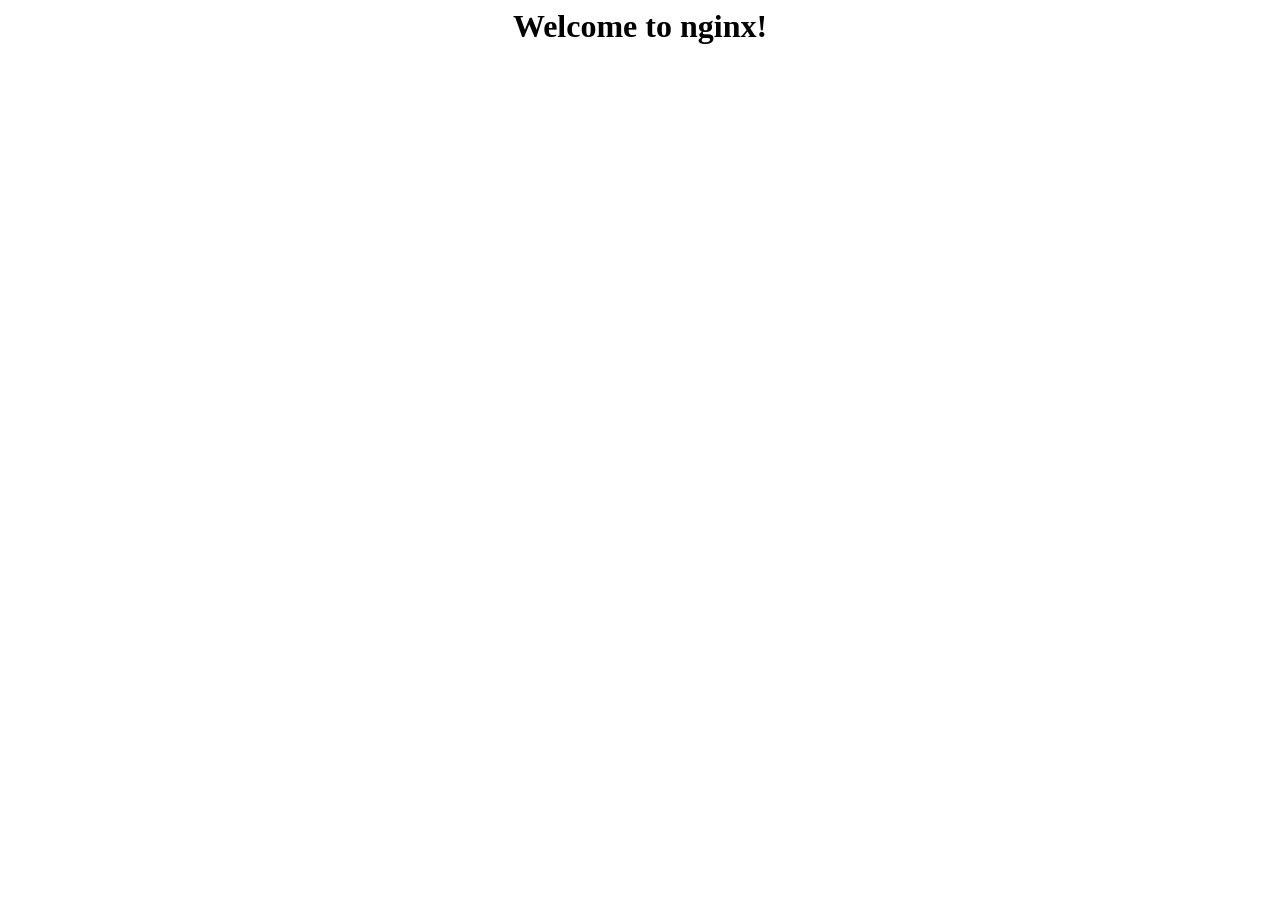
<file: mo-web/src/main/webapp/themes/ace_1.4/components/datatables.net-buttons-swf/index.html>
<html>

<!-- Mirrored from responsiweb.com/themes/preview/ace/1.4/components/datatables.net-buttons-swf/index.swf by HTTrack Website Copier/3.x [XR&CO'2014], Thu, 23 Jun 2016 12:30:20 GMT -->
<head>
<title>Welcome to nginx!</title>
</head>
<body bgcolor="white" text="black">
<center><h1>Welcome to nginx!</h1></center>
</body>

<!-- Mirrored from responsiweb.com/themes/preview/ace/1.4/components/datatables.net-buttons-swf/index.swf by HTTrack Website Copier/3.x [XR&CO'2014], Thu, 23 Jun 2016 12:30:20 GMT -->
</html>
</file>
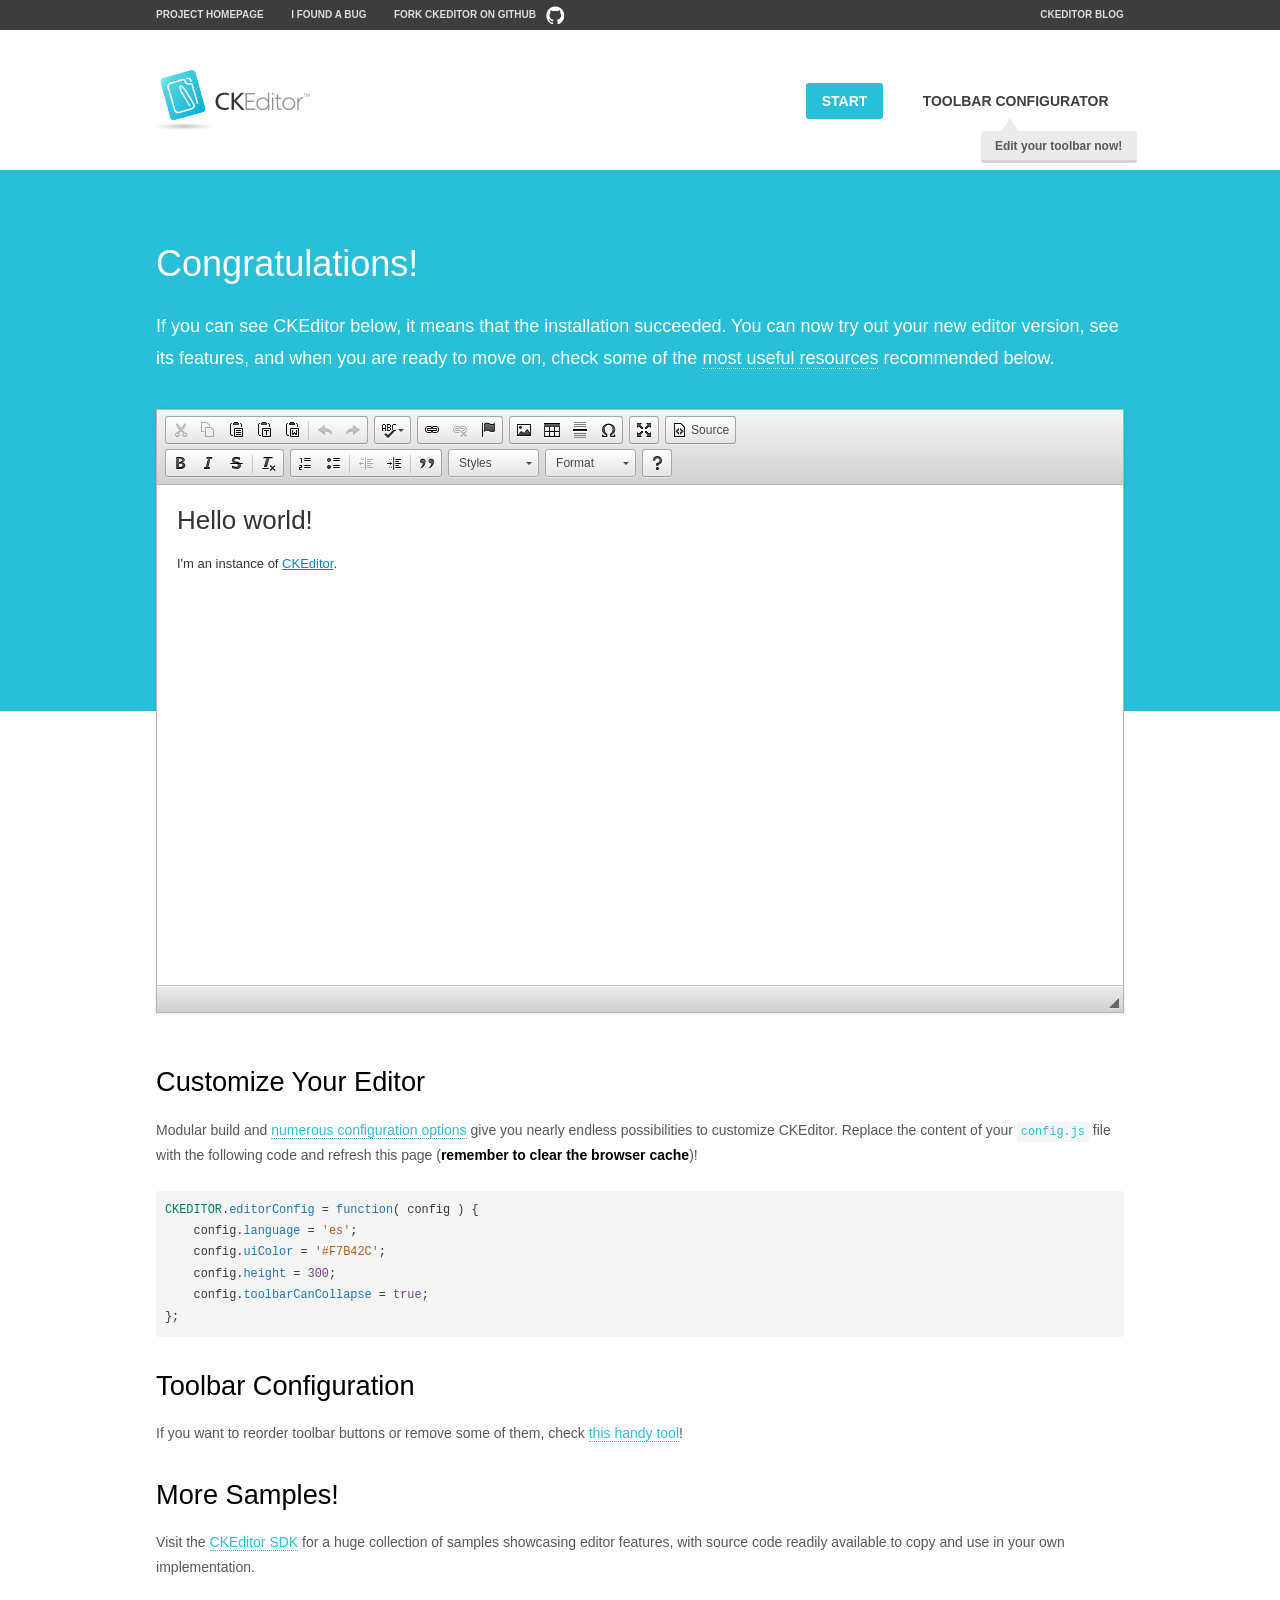
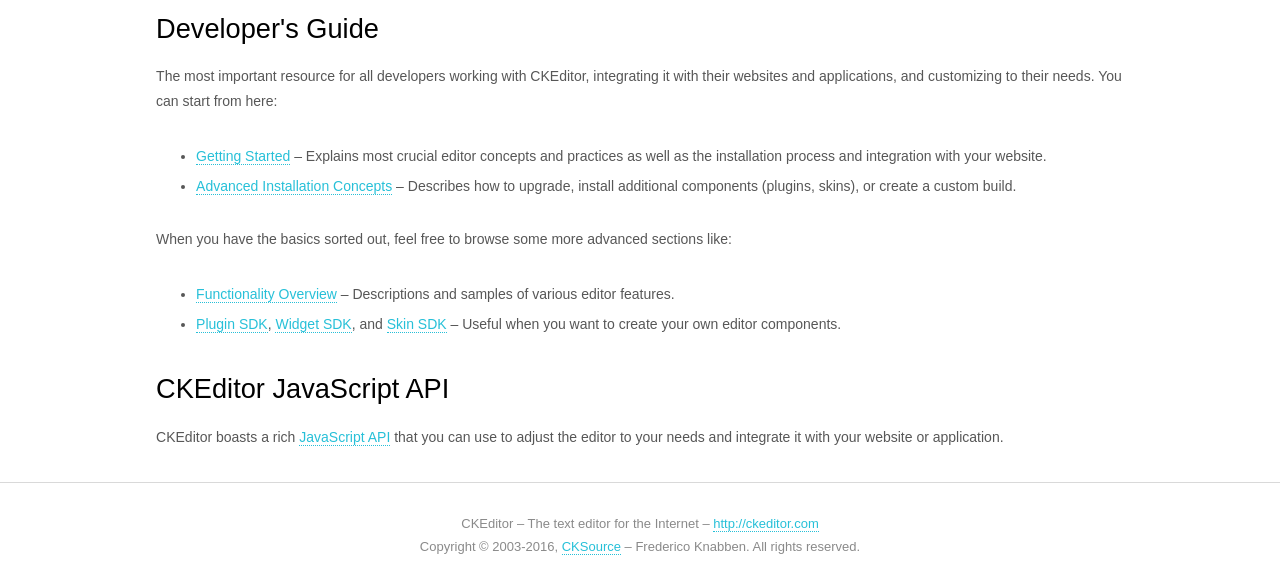
<file: mo-web/src/main/webapp/themes/plugins/ckeditor/samples/index.html>
<!DOCTYPE html>
<!--
Copyright (c) 2003-2016, CKSource - Frederico Knabben. All rights reserved.
For licensing, see LICENSE.md or http://ckeditor.com/license
-->
<html>
<head>
	<meta charset="utf-8">
	<title>CKEditor Sample</title>
	<script src="../ckeditor.js"></script>
	<script src="js/sample.js"></script>
	<link rel="stylesheet" href="css/samples.css">
	<link rel="stylesheet" href="toolbarconfigurator/lib/codemirror/neo.css">
</head>
<body id="main">

<nav class="navigation-a">
	<div class="grid-container">
		<ul class="navigation-a-left grid-width-70">
			<li><a href="http://ckeditor.com">Project Homepage</a></li>
			<li><a href="http://dev.ckeditor.com/">I found a bug</a></li>
			<li><a href="http://github.com/ckeditor/ckeditor-dev" class="icon-pos-right icon-navigation-a-github">Fork CKEditor on GitHub</a></li>
		</ul>
		<ul class="navigation-a-right grid-width-30">
			<li><a href="http://ckeditor.com/blog-list">CKEditor Blog</a></li>
		</ul>
	</div>
</nav>

<header class="header-a">
	<div class="grid-container">
		<h1 class="header-a-logo grid-width-30">
			<a href="index.html"><img src="img/logo.png" alt="CKEditor Sample"></a>
		</h1>

		<nav class="navigation-b grid-width-70">
			<ul>
				<li><a href="index.html" class="button-a button-a-background">Start</a></li>
				<li><a href="toolbarconfigurator/index.html" class="button-a">Toolbar configurator <span class="balloon-a balloon-a-nw">Edit your toolbar now!</span></a></li>
			</ul>
		</nav>
	</div>
</header>

<main>
	<div class="adjoined-top">
		<div class="grid-container">
			<div class="content grid-width-100">
				<h1>Congratulations!</h1>
				<p>
					If you can see CKEditor below, it means that the installation succeeded.
					You can now try out your new editor version, see its features, and when you are ready to move on, check some of the <a href="#sample-customize">most useful resources</a> recommended below.
				</p>
			</div>
		</div>
	</div>
	<div class="adjoined-bottom">
		<div class="grid-container">
			<div class="grid-width-100">
				<div id="editor">
					<h1>Hello world!</h1>
					<p>I'm an instance of <a href="http://ckeditor.com">CKEditor</a>.</p>
				</div>
			</div>
		</div>
	</div>

	<div class="grid-container">
		<div class="content grid-width-100">
			<section id="sample-customize">
				<h2>Customize Your Editor</h2>
				<p>Modular build and <a href="http://docs.ckeditor.com/#!/guide/dev_configuration">numerous configuration options</a> give you nearly endless possibilities to customize CKEditor. Replace the content of your <code><a href="../config.js">config.js</a></code> file with the following code and refresh this page (<strong>remember to clear the browser cache</strong>)!</p>
		<pre class="cm-s-neo CodeMirror"><code><span style="padding-right: 0.1px;"><span class="cm-variable">CKEDITOR</span>.<span class="cm-property">editorConfig</span> <span class="cm-operator">=</span> <span class="cm-keyword">function</span>( <span class="cm-def">config</span> ) {</span>
<span style="padding-right: 0.1px;"><span class="cm-tab">	</span><span class="cm-variable-2">config</span>.<span class="cm-property">language</span> <span class="cm-operator">=</span> <span class="cm-string">'es'</span>;</span>
<span style="padding-right: 0.1px;"><span class="cm-tab">	</span><span class="cm-variable-2">config</span>.<span class="cm-property">uiColor</span> <span class="cm-operator">=</span> <span class="cm-string">'#F7B42C'</span>;</span>
<span style="padding-right: 0.1px;"><span class="cm-tab">	</span><span class="cm-variable-2">config</span>.<span class="cm-property">height</span> <span class="cm-operator">=</span> <span class="cm-number">300</span>;</span>
<span style="padding-right: 0.1px;"><span class="cm-tab">	</span><span class="cm-variable-2">config</span>.<span class="cm-property">toolbarCanCollapse</span> <span class="cm-operator">=</span> <span class="cm-atom">true</span>;</span>
<span style="padding-right: 0.1px;">};</span></code></pre>
			</section>

			<section>
				<h2>Toolbar Configuration</h2>
				<p>If you want to reorder toolbar buttons or remove some of them, check <a href="toolbarconfigurator/index.html">this handy tool</a>!</p>
			</section>

			<section>
				<h2>More Samples!</h2>
				<p>Visit the <a href="http://sdk.ckeditor.com">CKEditor SDK</a> for a huge collection of samples showcasing editor features, with source code readily available to copy and use in your own implementation.</p>
			</section>

			<section>
				<h2>Developer's Guide</h2>
				<p>The most important resource for all developers working with CKEditor, integrating it with their websites and applications, and customizing to their needs. You can start from here:</p>
				<ul>
					<li><a href="http://docs.ckeditor.com/#!/guide/dev_installation">Getting Started</a> &ndash; Explains most crucial editor concepts and practices as well as the installation process and integration with your website.</li>
					<li><a href="http://docs.ckeditor.com/#!/guide/dev_advanced_installation">Advanced Installation Concepts</a> &ndash; Describes how to upgrade, install additional components (plugins, skins), or create a custom build.</li>
				</ul>
					<p>When you have the basics sorted out, feel free to browse some more advanced sections like:</p>
				<ul>
					<li><a href="http://docs.ckeditor.com/#!/guide/dev_features">Functionality Overview</a> &ndash; Descriptions and samples of various editor features.</li>
					<li><a href="http://docs.ckeditor.com/#!/guide/plugin_sdk_intro">Plugin SDK</a>, <a href="http://docs.ckeditor.com/#!/guide/widget_sdk_intro">Widget SDK</a>, and <a href="http://docs.ckeditor.com/#!/guide/skin_sdk_intro">Skin SDK</a> &ndash; Useful when you want to create your own editor components.</li>
				</ul>
			</section>

			<section>
				<h2>CKEditor JavaScript API</h2>
				<p>CKEditor boasts a rich <a href="http://docs.ckeditor.com/#!/api">JavaScript API</a> that you can use to adjust the editor to your needs and integrate it with your website or application.</p>
			</section>
		</div>
	</div>
</main>

<footer class="footer-a grid-container">
	<div class="grid-container">
		<p class="grid-width-100">
			CKEditor &ndash; The text editor for the Internet &ndash; <a class="samples" href="http://ckeditor.com/">http://ckeditor.com</a>
		</p>
		<p class="grid-width-100" id="copy">
			Copyright &copy; 2003-2016, <a class="samples" href="http://cksource.com/">CKSource</a> &ndash; Frederico Knabben. All rights reserved.
		</p>
	</div>
</footer>
<script>
	initSample();
</script>

</body>
</html>
</file>
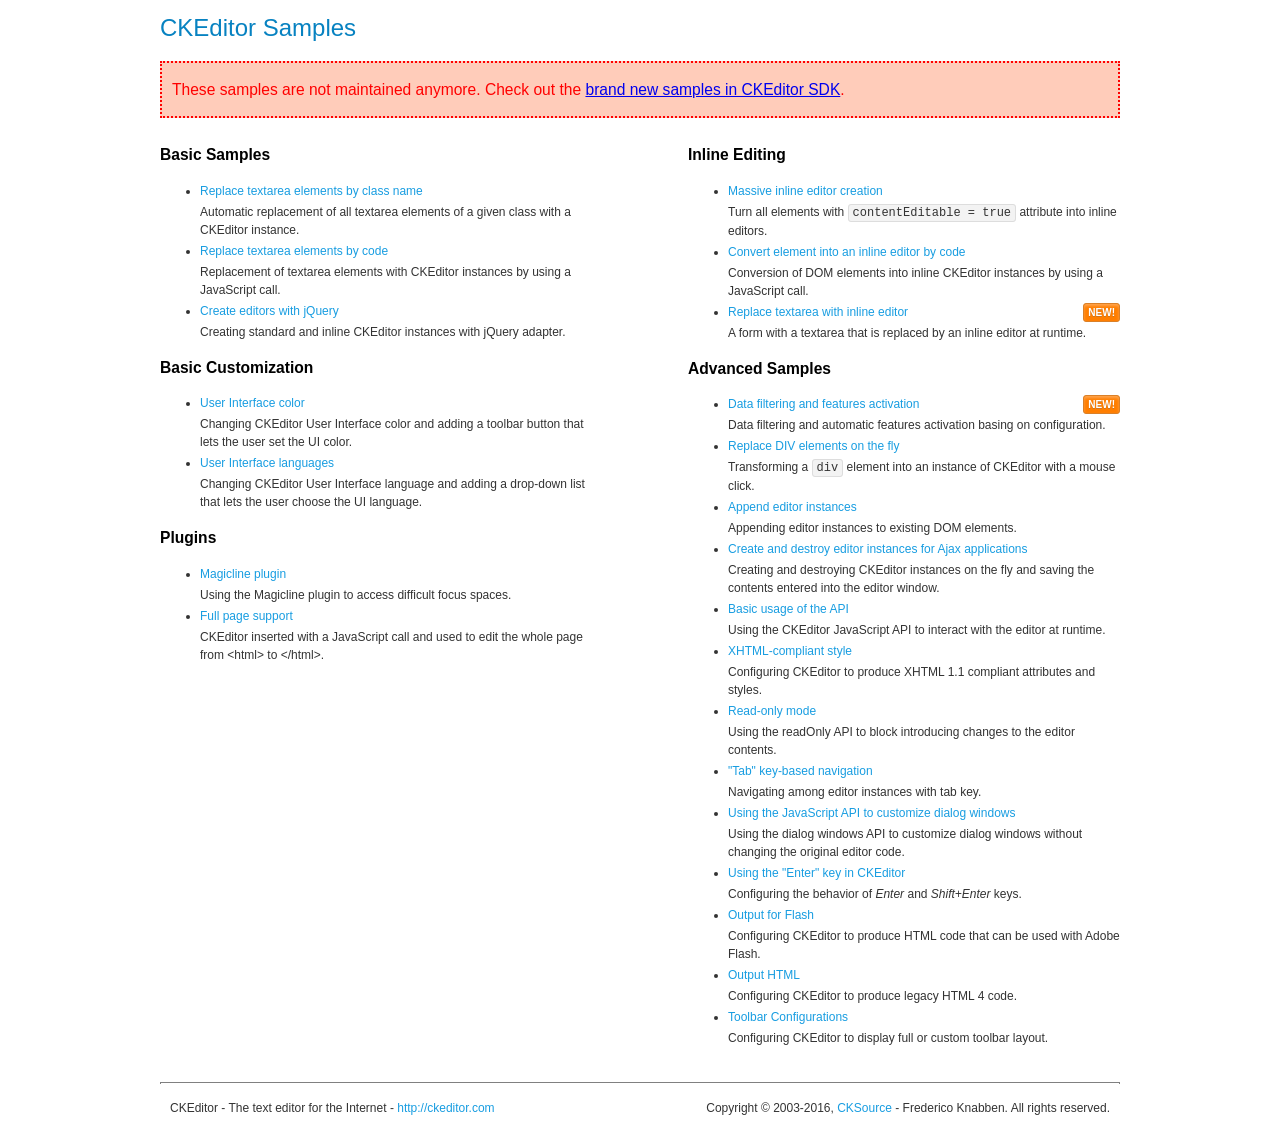
<file: mo-web/src/main/webapp/themes/plugins/ckeditor/samples/old/index.html>
<!DOCTYPE html>
<!--
Copyright (c) 2003-2016, CKSource - Frederico Knabben. All rights reserved.
For licensing, see LICENSE.md or http://ckeditor.com/license
-->
<html>
<head>
	<meta charset="utf-8">
	<title>CKEditor Samples</title>
	<link rel="stylesheet" href="sample.css">
</head>
<body>
	<h1 class="samples">
		CKEditor Samples
	</h1>
	<div class="warning deprecated">
		These samples are not maintained anymore. Check out the <a href="http://sdk.ckeditor.com/">brand new samples in CKEditor SDK</a>.
	</div>
	<div class="twoColumns">
		<div class="twoColumnsLeft">
			<h2 class="samples">
				Basic Samples
			</h2>
			<dl class="samples">
				<dt><a class="samples" href="replacebyclass.html">Replace textarea elements by class name</a></dt>
				<dd>Automatic replacement of all textarea elements of a given class with a CKEditor instance.</dd>

				<dt><a class="samples" href="replacebycode.html">Replace textarea elements by code</a></dt>
				<dd>Replacement of textarea elements with CKEditor instances by using a JavaScript call.</dd>

				<dt><a class="samples" href="jquery.html">Create editors with jQuery</a></dt>
				<dd>Creating standard and inline CKEditor instances with jQuery adapter.</dd>
			</dl>

			<h2 class="samples">
				Basic Customization
			</h2>
			<dl class="samples">
				<dt><a class="samples" href="uicolor.html">User Interface color</a></dt>
				<dd>Changing CKEditor User Interface color and adding a toolbar button that lets the user set the UI color.</dd>

				<dt><a class="samples" href="uilanguages.html">User Interface languages</a></dt>
				<dd>Changing CKEditor User Interface language and adding a drop-down list that lets the user choose the UI language.</dd>
			</dl>


			<h2 class="samples">Plugins</h2>
<dl class="samples">
<dt><a class="samples" href="magicline/magicline.html">Magicline plugin</a></dt>
<dd>Using the Magicline plugin to access difficult focus spaces.</dd>

<dt><a class="samples" href="wysiwygarea/fullpage.html">Full page support</a></dt>
<dd>CKEditor inserted with a JavaScript call and used to edit the whole page from &lt;html&gt; to &lt;/html&gt;.</dd>
</dl>
		</div>
		<div class="twoColumnsRight">
			<h2 class="samples">
				Inline Editing
			</h2>
			<dl class="samples">
				<dt><a class="samples" href="inlineall.html">Massive inline editor creation</a></dt>
				<dd>Turn all elements with <code>contentEditable = true</code> attribute into inline editors.</dd>

				<dt><a class="samples" href="inlinebycode.html">Convert element into an inline editor by code</a></dt>
				<dd>Conversion of DOM elements into inline CKEditor instances by using a JavaScript call.</dd>

				<dt><a class="samples" href="inlinetextarea.html">Replace textarea with inline editor</a> <span class="new">New!</span></dt>
				<dd>A form with a textarea that is replaced by an inline editor at runtime.</dd>

				
			</dl>

			<h2 class="samples">
				Advanced Samples
			</h2>
			<dl class="samples">
				<dt><a class="samples" href="datafiltering.html">Data filtering and features activation</a> <span class="new">New!</span></dt>
				<dd>Data filtering and automatic features activation basing on configuration.</dd>

				<dt><a class="samples" href="divreplace.html">Replace DIV elements on the fly</a></dt>
				<dd>Transforming a <code>div</code> element into an instance of CKEditor with a mouse click.</dd>

				<dt><a class="samples" href="appendto.html">Append editor instances</a></dt>
				<dd>Appending editor instances to existing DOM elements.</dd>

				<dt><a class="samples" href="ajax.html">Create and destroy editor instances for Ajax applications</a></dt>
				<dd>Creating and destroying CKEditor instances on the fly and saving the contents entered into the editor window.</dd>

				<dt><a class="samples" href="api.html">Basic usage of the API</a></dt>
				<dd>Using the CKEditor JavaScript API to interact with the editor at runtime.</dd>

				<dt><a class="samples" href="xhtmlstyle.html">XHTML-compliant style</a></dt>
				<dd>Configuring CKEditor to produce XHTML 1.1 compliant attributes and styles.</dd>

				<dt><a class="samples" href="readonly.html">Read-only mode</a></dt>
				<dd>Using the readOnly API to block introducing changes to the editor contents.</dd>

				<dt><a class="samples" href="tabindex.html">"Tab" key-based navigation</a></dt>
				<dd>Navigating among editor instances with tab key.</dd>


				
<dt><a class="samples" href="dialog/dialog.html">Using the JavaScript API to customize dialog windows</a></dt>
<dd>Using the dialog windows API to customize dialog windows without changing the original editor code.</dd>

<dt><a class="samples" href="enterkey/enterkey.html">Using the &quot;Enter&quot; key in CKEditor</a></dt>
<dd>Configuring the behavior of <em>Enter</em> and <em>Shift+Enter</em> keys.</dd>

<dt><a class="samples" href="htmlwriter/outputforflash.html">Output for Flash</a></dt>
<dd>Configuring CKEditor to produce HTML code that can be used with Adobe Flash.</dd>

<dt><a class="samples" href="htmlwriter/outputhtml.html">Output HTML</a></dt>
<dd>Configuring CKEditor to produce legacy HTML 4 code.</dd>

<dt><a class="samples" href="toolbar/toolbar.html">Toolbar Configurations</a></dt>
<dd>Configuring CKEditor to display full or custom toolbar layout.</dd>

			</dl>
		</div>
	</div>
	<div id="footer">
		<hr>
		<p>
			CKEditor - The text editor for the Internet - <a class="samples" href="http://ckeditor.com/">http://ckeditor.com</a>
		</p>
		<p id="copy">
			Copyright &copy; 2003-2016, <a class="samples" href="http://cksource.com/">CKSource</a> - Frederico Knabben. All rights reserved.
		</p>
	</div>
</body>
</html>
</file>
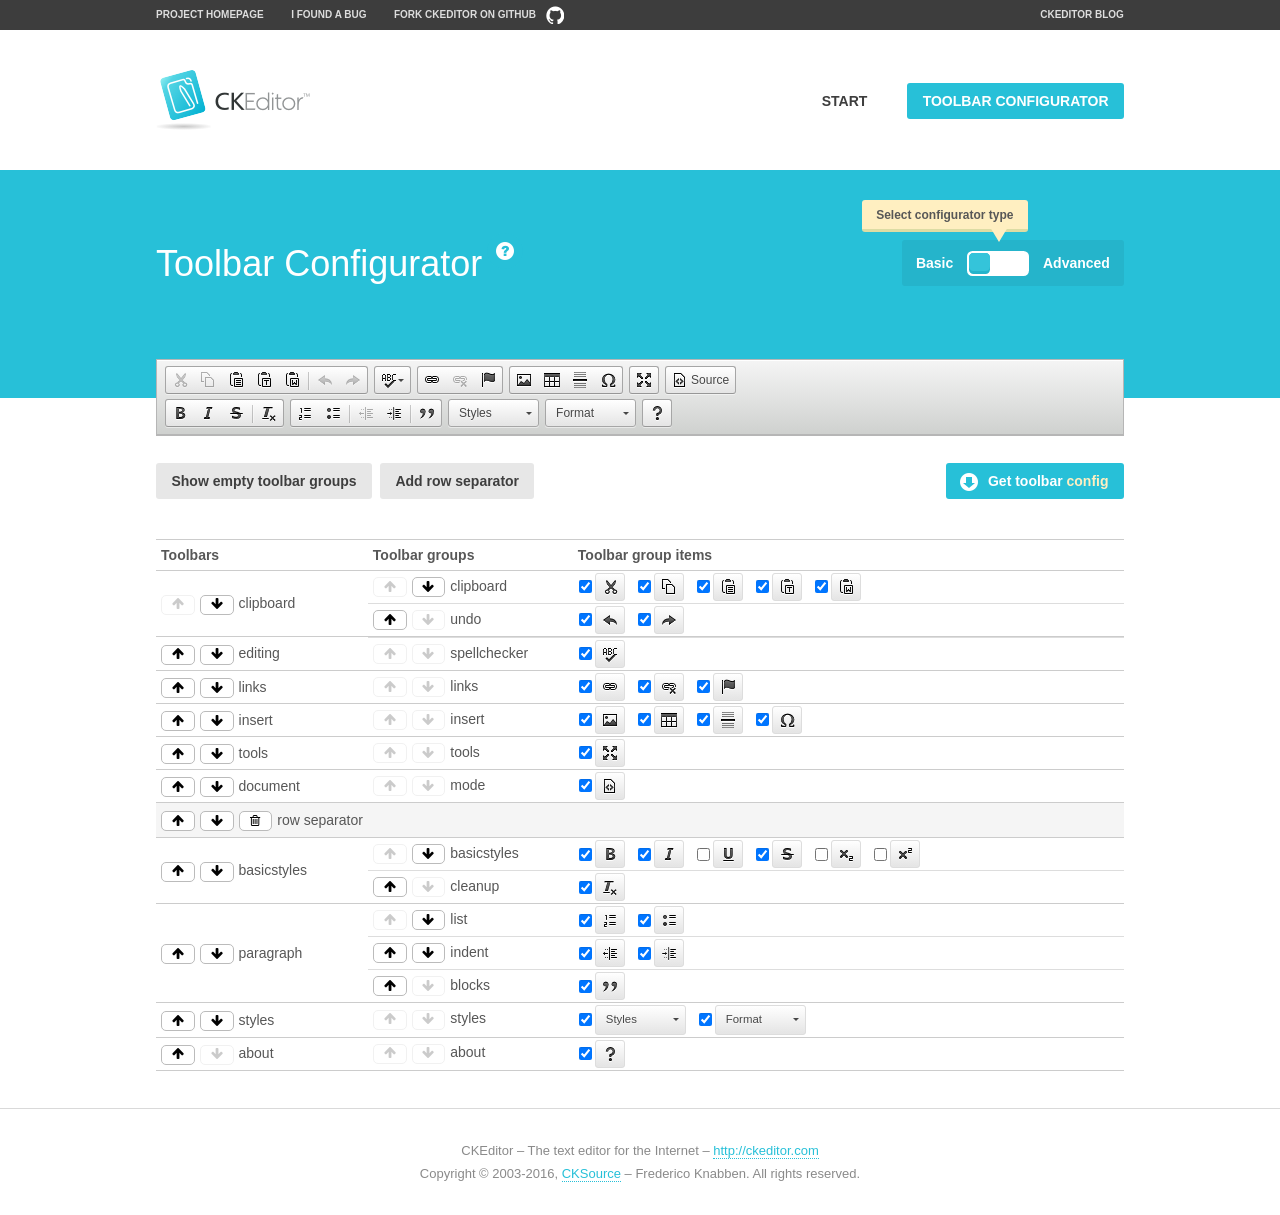
<file: mo-web/src/main/webapp/themes/plugins/ckeditor/samples/toolbarconfigurator/index.html>
<!DOCTYPE html>
<!--
Copyright (c) 2003-2016, CKSource - Frederico Knabben. All rights reserved.
For licensing, see LICENSE.md or http://ckeditor.com/license
-->
<!--[if IE 8]><html class="ie8"><![endif]-->
<!--[if gt IE 8]><html><![endif]-->
<!--[if !IE]><!--><html><!--<![endif]-->
<head>
	<meta charset="utf-8">
	<title>Toolbar Configurator</title>
	<script src="../../ckeditor.js"></script>
	<script>
		if ( CKEDITOR.env.ie && CKEDITOR.env.version < 9 )
			CKEDITOR.tools.enableHtml5Elements( document );
	</script>
	<link rel="stylesheet" href="lib/codemirror/codemirror.css">
	<link rel="stylesheet" href="lib/codemirror/show-hint.css">
	<link rel="stylesheet" href="lib/codemirror/neo.css">
	<link rel="stylesheet" href="css/fontello.css">
	<link rel="stylesheet" href="../css/samples.css">
</head>
<body id="toolbar">

<nav class="navigation-a">
	<div class="grid-container">
		<ul class="navigation-a-left grid-width-70">
			<li><a href="http://ckeditor.com">Project Homepage</a></li>
			<li><a href="http://dev.ckeditor.com/">I found a bug</a></li>
			<li><a href="http://github.com/ckeditor/ckeditor-dev" class="icon-pos-right icon-navigation-a-github">Fork CKEditor on GitHub</a></li>
		</ul>
		<ul class="navigation-a-right grid-width-30">
			<li><a href="http://ckeditor.com/blog-list">CKEditor Blog</a></li>
		</ul>
	</div>
</nav>

<header class="header-a">
	<div class="grid-container">
		<h1 class="header-a-logo grid-width-30">
			<a href="../index.html"><img src="../img/logo.png" alt="CKEditor Logo"></a>
		</h1>
		<nav class="navigation-b grid-width-70">
			<ul>
				<li><a href="../index.html"  class="button-a">Start</a></li>
				<li><a href="index.html"  class="button-a button-a-background">Toolbar configurator</a></li>
			</ul>
		</nav>
	</div>
</header>

<main>
	<div class="adjoined-top">
		<div class="grid-container">
			<div class="content grid-width-100">
				<div class="grid-container-nested">
					<h1 class="grid-width-60">
						Toolbar Configurator
						<a href="#help-content" type="button" title="Configurator help" id="help" class="button-a button-a-background button-a-no-text icon-pos-left icon-question-mark">Help</a>
					</h1>

					<div class="grid-width-40 grid-switch-magic">
						<div class="switch">
							<span class="balloon-a balloon-a-se">Select configurator type</span>
							<input type="radio" name="radio" data-num="1" id="radio-basic" />
							<input type="radio" name="radio" data-num="2" id="radio-advanced" />
							<label data-for="1" for="radio-basic">Basic</label>
							<span class="switch-inner">
								<span class="handler"></span>
							</span>
							<label data-for="2" for="radio-advanced">Advanced</label>
						</div>
					</div>
				</div>
			</div>
		</div>
	</div>
	<div class="adjoined-bottom">
		<div class="grid-container">
			<div class="grid-width-100">
				<div class="editors-container">
					<div id="editor-basic"></div>
					<div id="editor-advanced"></div>
				</div>
			</div>
		</div>
	</div>

	<div class="grid-container configurator">
		<div class="content grid-width-100">
			<div class="configurator">
				<div>
					<div id="toolbarModifierWrapper"></div>
				</div>
			</div>
		</div>
	</div>

	<div id="help-content">
		<div class="grid-container">
			<div class="grid-width-100">
				<h2>What Am I Doing Here?</h2>

				<div class="grid-container grid-container-nested">
					<div class="basic">
						<div class="grid-width-50">
							<p>Arrange <a href="http://docs.ckeditor.com/#!/api/CKEDITOR.config-cfg-toolbarGroups">toolbar groups</a>, toggle <a href="http://docs.ckeditor.com/#!/api/CKEDITOR.config-cfg-removeButtons">button visibility</a> according to your needs and get your toolbar configuration.</p>
							<p>You can replace the content of the <a href="../../config.js"><code>config.js</code></a> file with the generated configuration. If you already set some configuration options you will need to merge both configurations.</p>
						</div>
						<div class="grid-width-50">
							<p>Read more about different ways of <a href="http://docs.ckeditor.com/#!/guide/dev_configuration">setting configuration</a> and do not forget about <strong>clearing browser cache</strong>.</p>
							<p>Arranging toolbar groups is the recommended way of configuring the toolbar, but if you need more freedom you can use the <a href="#advanced">advanced configurator</a>.</p>
						</div>
					</div>
					<div class="advanced" style="display: none;">
						<div class="grid-width-50">
							<p>With this code editor you can edit your <a href="http://docs.ckeditor.com/#!/api/CKEDITOR.config-cfg-toolbar">toolbar configuration</a> live.</p>
							<p>You can replace the content of the <a href="../../config.js"><code>config.js</code></a> file with the generated configuration. If you already set some configuration options you will need to merge both configurations.</p>
						</div>
						<div class="grid-width-50">
							<p>Read more about different ways of <a href="http://docs.ckeditor.com/#!/guide/dev_configuration">setting configuration</a> and do not forget about <strong>clearing browser cache</strong>.</p>
						</div>
					</div>
				</div>

				<p class="grid-container grid-container-nested">
					<button type="button" class="help-content-close grid-width-100 button-a button-a-background">Got it. Let's play!</button>
				</p>
			</div>
		</div>
	</div>
</main>

<footer class="footer-a grid-container">
	<p class="grid-width-100">
		CKEditor &ndash; The text editor for the Internet &ndash; <a class="samples" href="http://ckeditor.com/">http://ckeditor.com</a>
	</p>
	<p class="grid-width-100" id="copy">
		Copyright &copy; 2003-2016, <a class="samples" href="http://cksource.com/">CKSource</a> &ndash; Frederico Knabben. All rights reserved.
	</p>
</footer>

<script src="lib/codemirror/codemirror.js"></script>
<script src="lib/codemirror/javascript.js"></script>
<script src="lib/codemirror/show-hint.js"></script>

<script src="js/fulltoolbareditor.js"></script>
<script src="js/abstracttoolbarmodifier.js"></script>
<script src="js/toolbarmodifier.js"></script>
<script src="js/toolbartextmodifier.js"></script>
<script src="../js/sf.js"></script>

<script>
	( function() {
		'use strict';

		var mode = ( window.location.hash.substr( 1 ) === 'advanced' ) ? 'advanced' : 'basic',
			configuratorSection = CKEDITOR.document.findOne( 'main > .grid-container.configurator' ),
			basicInstruction = CKEDITOR.document.findOne( '#help-content .basic' ),
			advancedInstruction = CKEDITOR.document.findOne( '#help-content .advanced' ),

			// Configurator mode switcher.
			modeSwitchBasic = CKEDITOR.document.getById( 'radio-basic' ),
			modeSwitchAdvanced = CKEDITOR.document.getById( 'radio-advanced' );

		// Initial setup
		function updateSwitcher() {
			if ( mode === 'advanced' ) {
				modeSwitchAdvanced.$.checked = true;
			} else {
				modeSwitchBasic.$.checked = true;
			}
		}

		updateSwitcher();

		CKEDITOR.document.getWindow().on( 'hashchange', function( e ) {
			var hash = window.location.hash.substr( 1 );
			if ( !( hash === 'advanced' || hash === 'basic' ) ) {
				return;
			}
			mode = hash;
			onToolbarsDone( mode );
		} );

		CKEDITOR.document.getWindow().on( 'resize', function() {
			updateToolbar( ( mode === 'basic' ? toolbarModifier : toolbarTextModifier )[ 'editorInstance' ] );
		} );

		function onRefresh( modifier ) {
			modifier = modifier || this;

			if ( mode === 'basic' && modifier instanceof ToolbarConfigurator.ToolbarTextModifier ) {
				return;
			}

			// CodeMirror container becomes visible, so we need to refresh and to avoid rendering problems.
			if ( mode === 'advanced' && modifier instanceof ToolbarConfigurator.ToolbarTextModifier ) {
				modifier.codeContainer.refresh();
			}

			updateToolbar( modifier.editorInstance );
		}

		function updateToolbar( editor ) {
			var editorContainer = editor.container;

			// Not always editor is loaded.
			if ( !editorContainer ) {
				return;
			}

			var displayStyle = editorContainer.getStyle( 'display' );

			editorContainer.setStyle( 'display', 'block' );

			var newHeight = editorContainer.getSize( 'height' );

			var newMarginTop = parseInt( editorContainer.getComputedStyle( 'margin-top' ), 10 );
			newMarginTop = ( isNaN( newMarginTop ) ? 0 : Number( newMarginTop ) );

			var newMarginBottom = parseInt( editorContainer.getComputedStyle( 'margin-bottom' ), 10 );
			newMarginBottom = ( isNaN( newMarginBottom ) ? 0 : Number( newMarginBottom ) );

			var result = newHeight + newMarginTop + newMarginBottom;

			editorContainer.setStyle( 'display', displayStyle );

			editor.container.getAscendant( 'div' ).setStyle( 'height', result + 'px' );
		}

		var toolbarModifier = new ToolbarConfigurator.ToolbarModifier( 'editor-basic' );

		var done = 0;
		toolbarModifier.init( onToolbarInit );
		toolbarModifier.onRefresh = onRefresh;

		CKEDITOR.document.getById( 'toolbarModifierWrapper' ).append( toolbarModifier.mainContainer );

		var toolbarTextModifier = new ToolbarConfigurator.ToolbarTextModifier( 'editor-advanced' );
		toolbarTextModifier.init( onToolbarInit );
		toolbarTextModifier.onRefresh = onRefresh;

		function onToolbarInit() {
			if ( ++done === 2 ) {
				onToolbarsDone();

				positionSticky.watch( CKEDITOR.document.findOne( '.toolbar' ), function() {
					return mode === 'advanced';
				} );
			}
		}

		function onToolbarsDone() {
			if ( mode === 'basic' ) {
				toggleModeBasic( false );
			} else {
				toggleModeAdvanced( false );
			}

			updateSwitcher();

			setTimeout( function() {
				CKEDITOR.document.findOne( '.editors-container' ).addClass( 'active' );
				CKEDITOR.document.findOne( '#toolbarModifierWrapper' ).addClass( 'active' );
			}, 200 );
		}

		CKEDITOR.document.getById( 'toolbarModifierWrapper' ).append( toolbarTextModifier.mainContainer );

		function toogleModeSwitch( onElement, offElement, onModifier, offModifier ) {
			onElement.addClass( 'fancy-button-active' );
			offElement.removeClass( 'fancy-button-active' );

			onModifier.showUI();
			offModifier.hideUI();
		}

		function toggleModeBasic( callOnRefresh ) {
			callOnRefresh = ( callOnRefresh !== false );
			mode = 'basic';
			window.location.hash = '#basic';
			toogleModeSwitch( modeSwitchBasic, modeSwitchAdvanced, toolbarModifier, toolbarTextModifier );

			configuratorSection.removeClass( 'freed-width' );
			basicInstruction.show();
			advancedInstruction.hide();

			callOnRefresh && onRefresh( toolbarModifier );
		}

		function toggleModeAdvanced( callOnRefresh ) {
			callOnRefresh = ( callOnRefresh !== false );
			mode = 'advanced';
			window.location.hash = '#advanced';
			toogleModeSwitch( modeSwitchAdvanced, modeSwitchBasic, toolbarTextModifier, toolbarModifier );

			configuratorSection.addClass( 'freed-width' );
			advancedInstruction.show();
			basicInstruction.hide();

			callOnRefresh && onRefresh( toolbarTextModifier );
		}

		modeSwitchBasic.on( 'click', toggleModeBasic );
		modeSwitchAdvanced.on( 'click', toggleModeAdvanced );

		//
		// Position:sticky for the toolbar.
		//

		// Will make elements behave like they were styled with position:sticky.
		var positionSticky = {
			// Store object: {
			// 		element: CKEDITOR.dom.element, // Element which will float.
			// 		placeholder: CKEDITOR.dom.element, // Placeholder which is place to prevent page bounce.
			// 		isFixed: boolean // Whether element float now.
			// }
			watched: [],

			active: [],

			staticContainer: null,

			init: function() {
				var element = CKEDITOR.dom.element.createFromHtml(
					'<div class="staticContainer">' +
						'<div class="grid-container" >' +
							'<div class="grid-width-100">' +
								'<div class="inner"></div>' +
							'</div>' +
						'</div>' +
					'</div>' );

				this.staticContainer = element.findOne( '.inner' );

				CKEDITOR.document.getBody().append( element );
			},

			watch: function( element, preventFunc ) {
				this.watched.push( {
					element: element,
					placeholder: new CKEDITOR.dom.element( 'div' ),
					isFixed: false,
					preventFunc: preventFunc
				} );
			},

			checkAll: function() {
				for ( var i = 0; i < this.watched.length; i++ ) {
					this.check( this.watched[ i ] );
				}
			},

			check: function( element ) {
				var isFixed = element.isFixed;
				var shouldBeFixed = this.shouldBeFixed( element );

				// Nothing to be done.
				if ( isFixed === shouldBeFixed ) {
					return;
				}

				var placeholder = element.placeholder;

				if ( isFixed ) {
					// Unfixing.

					element.element.insertBefore( placeholder );
					placeholder.remove();

					element.element.removeStyle( 'margin' );

					this.active.splice( CKEDITOR.tools.indexOf( this.active, element ), 1 );

				} else {
					// Fixing.
					placeholder.setStyle( 'width', element.element.getSize( 'width' ) + 'px' );
					placeholder.setStyle( 'height', element.element.getSize( 'height' ) + 'px' );
					placeholder.setStyle( 'margin-bottom', element.element.getComputedStyle( 'margin-bottom' ) );
					placeholder.setStyle( 'display', element.element.getComputedStyle( 'display' ) );
					placeholder.insertAfter( element.element );

					this.staticContainer.append( element.element );

					this.active.push( element );
				}

				element.isFixed = !element.isFixed;
			},

			shouldBeFixed: function( element ) {
				if ( element.preventFunc && element.preventFunc() ) {
					return false;
				}

				// If element is already fixed we are checking it's placeholder.
				var related = ( element.isFixed ? element.placeholder : element.element ),
					clientRect = related.$.getBoundingClientRect(),
					staticHeight = this.staticContainer.getSize('height' ),
					elemHeight = element.element.getSize( 'height' );

				if ( element.isFixed ) {
					return ( clientRect.top + elemHeight < staticHeight );
				} else {
					return ( clientRect.top < staticHeight );
				}
			}
		};

		positionSticky.init();

		CKEDITOR.document.getWindow().on( 'scroll',
			new CKEDITOR.tools.eventsBuffer( 100, positionSticky.checkAll, positionSticky ).input
		);

		// Make the toolbar sticky.
		positionSticky.watch( CKEDITOR.document.findOne( '.editors-container' ) );

		// Help button and help-content.
		( function() {
			var helpButton = CKEDITOR.document.getById( 'help' ),
				helpContent = CKEDITOR.document.getById( 'help-content' );

			// Don't show help button on IE8 because it's unsupported by Pico Modal.
			if ( CKEDITOR.env.ie && CKEDITOR.env.version == 8 ) {
				helpButton.hide();
			} else {
				// Display help modal when the button is clicked.
				helpButton.on( 'click', function( evt ) {
					SF.modal( {
						// Clone modal content from DOM.
						content: helpContent.getHtml(),

						afterCreate: function( modal ) {
							// Enable modal content button to close the modal.
							new CKEDITOR.dom.element( modal.modalElem() ).findOne( '.help-content-close' ).once( 'click', modal.close );
						}
					} ).show();
				} );
			}
		} )();
	} )();
</script>
</body>
</html>
</file>
<file: mo-web/src/main/webapp/themes/plugins/ckeditor/samples/css/samples.css>
/**
 * @license Copyright (c) 2003-2016, CKSource - Frederico Knabben. All rights reserved.
 * For licensing, see LICENSE.md or http://ckeditor.com/license
 */
@media (max-width: 900px) {
  .global-is-mobile-hidden {
    display: none !important;
  }
}
article,
aside,
details,
figcaption,
figure,
footer,
header,
hgroup,
main,
menu,
nav,
section {
  display: block;
}
body,
html {
  margin: 0;
  padding: 0;
  font: 16px / 1.8 Arial, 'Helvetica Neue', Helvetica, sans-serif;
  font-weight: 300;
  color: #575757;
}
.grid-width-10 {
  width: 10%;
}
.grid-width-20 {
  width: 20%;
}
.grid-width-30 {
  width: 30%;
}
.grid-width-40 {
  width: 40%;
}
.grid-width-50 {
  width: 50%;
}
.grid-width-60 {
  width: 60%;
}
.grid-width-70 {
  width: 70%;
}
.grid-width-80 {
  width: 80%;
}
.grid-width-90 {
  width: 90%;
}
.grid-width-100 {
  width: 100%;
}
@media (max-width: 900px) {
  .grid-width-10,
  .grid-width-20,
  .grid-width-30,
  .grid-width-40,
  .grid-width-50,
  .grid-width-60,
  .grid-width-70,
  .grid-width-80,
  .grid-width-90,
  .grid-width-100 {
    width: 100%;
  }
}
*[class*="grid-width"] {
  -webkit-box-sizing: border-box;
  -moz-box-sizing: border-box;
  box-sizing: border-box;
  padding-left: 4%;
  padding-right: 4%;
  float: left;
}
*[class*="grid-width"]:after,
.grid-container:after,
*[class*="grid-width"]:before,
.grid-container:before {
  content: '';
  display: block;
  overflow: hidden;
  visibility: hidden;
  font-size: 0;
  line-height: 0;
  width: 0;
  height: 0;
}
*[class*="grid-width"]:after,
.grid-container:after {
  clear: both;
}
.grid-container {
  -webkit-box-sizing: border-box;
  -moz-box-sizing: border-box;
  box-sizing: border-box;
  margin-left: auto;
  margin-right: auto;
}
.grid-container-nested *[class*="grid-width"]:first-child {
  padding-left: 0;
}
.grid-container-nested *[class*="grid-width"]:last-child {
  padding-right: 0;
}
@media (max-width: 900px) {
  .grid-container-nested *[class*="grid-width"]:first-child {
    padding-left: 4%;
  }
  .grid-container-nested *[class*="grid-width"]:last-child {
    padding-right: 4%;
  }
}
.header-a {
  min-height: 140px;
  overflow: hidden;
}
.header-a .header-a-logo {
  margin: 40px 0 0;
}
@media (max-width: 900px) {
  .header-a .header-a-logo {
    text-align: center;
  }
}
.header-a .header-a-logo img {
  border: transparent;
}
.navigation-a {
  height: 30px;
  background: #3d3d3d;
  position: absolute;
  left: 0;
  right: 0;
  top: 0;
  padding: 0;
  overflow: hidden;
}
@media (max-width: 900px) {
  .navigation-a {
    text-align: center;
  }
}
.navigation-a ul {
  list-style: none;
  margin: 0;
  overflow: hidden;
}
.navigation-a ul li,
.navigation-a ul li a {
  display: inline-block;
}
@media (max-width: 900px) {
  .navigation-a ul {
    width: auto;
    text-overflow: ellipsis;
    white-space: nowrap;
    display: inline-block;
    float: none;
  }
  .navigation-a ul:before,
  .navigation-a ul:after {
    display: none;
  }
}
.navigation-a ul.navigation-a-left {
  text-align: left;
}
@media (max-width: 900px) {
  .navigation-a ul.navigation-a-left {
    padding-right: 0;
  }
}
.navigation-a ul.navigation-a-right {
  text-align: right;
}
@media (max-width: 900px) {
  .navigation-a ul.navigation-a-right {
    padding-left: 23px;
  }
}
.navigation-a ul li + li {
  margin-left: 23px;
}
.navigation-a ul li a {
  font-size: 10px;
  font-size: 0.625rem;
  line-height: 18px;
  line-height: 1.13rem;
  line-height: 30px;
  float: left;
  color: #dddddd;
  font-weight: bold;
  text-decoration: none;
  text-transform: uppercase;
}
.navigation-a ul li a:hover {
  cursor: pointer;
  color: #ffffff;
}
.icon-navigation-a-github:before,
.icon-navigation-a-github:after {
  background-image: url("[data-uri]");
}
.navigation-b {
  text-align: right;
  margin: 52px 0 0;
  overflow: visible;
}
@media (max-width: 900px) {
  .navigation-b {
    text-align: center;
    margin-top: 20px;
    padding: 0;
  }
}
.navigation-b ul {
  padding: 0;
  list-style: none;
  margin: 0;
  overflow: visible;
}
.navigation-b ul li,
.navigation-b ul li a {
  display: inline-block;
}
@media (max-width: 900px) {
  .navigation-b ul {
    display: table;
    width: 100%;
    padding-bottom: 1.5em;
  }
}
@media (max-width: 900px) {
  .navigation-b ul li {
    display: table-row;
  }
}
.navigation-b ul li + li {
  margin-left: 20px;
}
@media (max-width: 900px) {
  .navigation-b ul li + li {
    margin-left: 0;
  }
}
.navigation-b ul li a {
  -webkit-box-sizing: border-box;
  -moz-box-sizing: border-box;
  box-sizing: border-box;
  text-transform: uppercase;
  text-decoration: none;
  outline: none;
}
@media (max-width: 900px) {
  .navigation-b ul li a {
    width: 100%;
    -webkit-border-radius: 0;
    -webkit-background-clip: padding-box;
    -moz-border-radius: 0;
    -moz-background-clip: padding;
    border-radius: 0;
    background-clip: padding-box;
  }
}
.footer-a {
  font-size: 13px;
  font-size: 0.8125rem;
  line-height: 23.4px;
  line-height: 1.46rem;
  padding-top: 2.25em;
  padding-bottom: 2.25em;
  overflow: hidden;
  color: #8a8a8a;
}
.footer-a a {
  color: #27c0d8;
  text-decoration: none;
  border-bottom: 1px dotted #27c0d8;
}
.footer-a a:hover {
  color: #23adc2;
}
.footer-a p {
  margin: 0;
  display: inline-block;
  text-align: center;
}
.content {
  font-size: 14px;
  font-size: 0.875rem;
  line-height: 25.2px;
  line-height: 1.57rem;
  overflow: hidden;
  padding-top: 1.5em;
  padding-bottom: 1.5em;
}
.content p {
  margin: 0.75em 0;
}
.content ul,
.content ol,
.content pre,
.content blockquote,
.content textarea:not([class^="cke"]),
.content .cke {
  margin: 1.875em 0;
}
.content code,
.content kbd {
  -webkit-border-radius: 3px;
  -webkit-background-clip: padding-box;
  -moz-border-radius: 3px;
  -moz-background-clip: padding;
  border-radius: 3px;
  background-clip: padding-box;
  padding: 3px 4px;
}
.content pre,
.content code,
.content kbd,
.content blockquote {
  background: #f5f5f5;
}
.content blockquote,
.content pre {
  background: none;
  border-left: 4px solid #27c0d8;
  padding: 1.5em 2.25em;
}
.content p a,
.content ul a,
.content ol a,
.content blockquote a,
.content h1 a,
.content h2 a,
.content h3 a,
.content h4 a,
.content h5 a {
  color: #27c0d8;
  text-decoration: none;
  border-bottom: 1px dotted #27c0d8;
}
.content p a:hover,
.content ul a:hover,
.content ol a:hover,
.content blockquote a:hover,
.content h1 a:hover,
.content h2 a:hover,
.content h3 a:hover,
.content h4 a:hover,
.content h5 a:hover {
  color: #23adc2;
}
.content h1,
.content h2,
.content h3,
.content h4,
.content h5 {
  color: #000;
  font-weight: 100;
}
.content h1 code,
.content h2 code,
.content h3 code,
.content h4 code,
.content h5 code,
.content h1 kbd,
.content h2 kbd,
.content h3 kbd,
.content h4 kbd,
.content h5 kbd {
  font-size: inherit;
}
.content h1 a.content-heading-anchor,
.content h2 a.content-heading-anchor,
.content h3 a.content-heading-anchor,
.content h4 a.content-heading-anchor,
.content h5 a.content-heading-anchor {
  font-weight: 100;
  vertical-align: middle;
  opacity: 0;
  border: 0;
}
.content h1:hover a.content-heading-anchor,
.content h2:hover a.content-heading-anchor,
.content h3:hover a.content-heading-anchor,
.content h4:hover a.content-heading-anchor,
.content h5:hover a.content-heading-anchor {
  opacity: 1;
}
.content h1:target a,
.content h2:target a,
.content h3:target a,
.content h4:target a,
.content h5:target a {
  -webkit-animation: targetLinkOpacity 0.5s linear alternate;
  -moz-animation: targetLinkOpacity 0.5s linear alternate;
  -o-animation: targetLinkOpacity 0.5s linear alternate;
  animation: targetLinkOpacity 0.5s linear alternate;
  opacity: 1;
}
.content input,
.content select,
.content textarea:not([class^="cke"]) {
  -webkit-border-radius: 3px;
  -webkit-background-clip: padding-box;
  -moz-border-radius: 3px;
  -moz-background-clip: padding;
  border-radius: 3px;
  background-clip: padding-box;
  -webkit-box-shadow: inset 0 1px 1px rgba(0, 0, 0, 0.08);
  -moz-box-shadow: inset 0 1px 1px rgba(0, 0, 0, 0.08);
  box-shadow: inset 0 1px 1px rgba(0, 0, 0, 0.08);
  font: inherit;
  color: inherit;
  border: 1px solid #d9d9d9;
  padding: .2em .5em;
}
.content input:focus,
.content select:focus,
.content textarea:not([class^="cke"]):focus {
  border-color: #66afe9;
  outline: 0;
  -webkit-box-shadow: inset 0 1px 1px rgba(0, 0, 0, 0.08), 0 0 8px #93c6ef;
  -moz-box-shadow: inset 0 1px 1px rgba(0, 0, 0, 0.08), 0 0 8px #93c6ef;
  box-shadow: inset 0 1px 1px rgba(0, 0, 0, 0.08), 0 0 8px #93c6ef;
}
.content abbr {
  border-bottom: 1px dotted #666;
  cursor: pointer;
}
.content blockquote {
  font-style: italic;
  font-family: Georgia, Times, "Times New Roman", serif;
  font-size: 16px;
  font-size: 1rem;
  line-height: 28.8px;
  line-height: 1.8rem;
}
.content em {
  font-style: italic;
}
.content h1 {
  font-size: 36px;
  font-size: 2.25rem;
  line-height: 64.8px;
  line-height: 4.05rem;
  margin: 1.125em 0 0;
}
.content h2 {
  font-size: 27.2px;
  font-size: 1.7rem;
  line-height: 48.96px;
  line-height: 3.06rem;
  margin: 0.9em 0 0;
}
.content h3 {
  font-size: 24px;
  font-size: 1.5rem;
  line-height: 43.2px;
  line-height: 2.7rem;
  font-weight: 500;
  margin: 0.75em 0 0;
}
.content h4 {
  font-size: 19.2px;
  font-size: 1.2rem;
  line-height: 34.56px;
  line-height: 2.16rem;
  font-weight: 500;
  margin: 0.75em 0 0;
}
.content h5 {
  font-size: 17.6px;
  font-size: 1.1rem;
  line-height: 31.68px;
  line-height: 1.98rem;
  font-weight: 500;
  margin: 0.75em 0 0;
}
.content hr {
  border: 0;
  border-top: 4px solid #d9d9d9;
  margin: 1.5em 0;
}
.content input[type="text"] {
  height: 1.8em;
  line-height: 1.8em;
}
.content input[type="button"] {
  -webkit-appearance: button;
  -moz-appearance: button;
  appearance: button;
}
.content kbd {
  font-size: 12px;
  font-size: 0.75rem;
  line-height: 21.6px;
  line-height: 1.35rem;
  font-family: Arial, 'Helvetica Neue', Helvetica, sans-serif;
  padding: 2px 6px;
  -webkit-box-shadow: 0 0 4px #ffffff inset, 0 2px 0 #d9d9d9;
  -moz-box-shadow: 0 0 4px #ffffff inset, 0 2px 0 #d9d9d9;
  box-shadow: 0 0 4px #ffffff inset, 0 2px 0 #d9d9d9;
}
.content p img {
  vertical-align: middle;
}
.content p pre {
  padding: 1.5em;
}
.content pre {
  padding: 0;
  border: 0;
  tab-size: 4;
  -o-tab-size: 4;
  -moz-tab-size: 4;
}
.content pre,
.content code {
  font-size: 11.89px;
  font-size: 0.743rem;
  line-height: 21.4px;
  line-height: 1.34rem;
  font-family: Consolas, Menlo, Monaco, Lucida Console, Liberation Mono, DejaVu Sans Mono, Bitstream Vera Sans Mono, Courier New, monospace, serif;
}
.content pre a,
.content code a {
  border: 0;
}
.content pre code {
  padding: 0.75em;
  display: block;
}
.content strong {
  color: #000;
}
.content ul ul,
.content ol ul,
.content ul ol,
.content ol ol {
  margin: 0.75em 0;
}
.content ul li,
.content ol li {
  font-size: 14px;
  font-size: 0.875rem;
  line-height: 30.24px;
  line-height: 1.89rem;
}
.content textarea:not([class^="cke"]) {
  width: 100%;
}
.content div.todo {
  border: 2px dotted #444;
  padding: 10px;
  margin: 60px 0 10px 0;
  /* Remove me some day */
}
.content div.todo:before {
  content: "TODO";
  font-weight: bold;
}
body a.button-a,
body button.button-a,
body input.button-a {
  -webkit-border-radius: 3px;
  -webkit-background-clip: padding-box;
  -moz-border-radius: 3px;
  -moz-background-clip: padding;
  border-radius: 3px;
  background-clip: padding-box;
  font-size: 14px;
  font-size: 0.875rem;
  line-height: 25.2px;
  line-height: 1.57rem;
  height: 36px;
  line-height: 36px;
  padding: 0 1.1em;
  font-weight: 700;
  color: #3e3e3e;
  white-space: nowrap;
  text-decoration: none;
  display: inline-block;
  cursor: pointer;
  border: 0;
  vertical-align: middle;
  margin: 1px 0;
  background: transparent;
}
body a.button-a.icon-pos-left,
body button.button-a.icon-pos-left,
body input.button-a.icon-pos-left {
  padding-left: .8em;
}
body a.button-a.icon-pos-right,
body button.button-a.icon-pos-right,
body input.button-a.icon-pos-right {
  padding-right: .8em;
}
body a.button-a.button-a-no-text,
body button.button-a.button-a-no-text,
body input.button-a.button-a-no-text {
  -webkit-border-radius: 100px;
  -webkit-background-clip: padding-box;
  -moz-border-radius: 100px;
  -moz-background-clip: padding;
  border-radius: 100px;
  background-clip: padding-box;
  width: 36px;
  padding: 0;
  text-indent: -999px;
  overflow: hidden;
  position: relative;
  text-align: center;
}
body a.button-a.button-a-no-text:before,
body button.button-a.button-a-no-text:before,
body input.button-a.button-a-no-text:before {
  position: absolute;
  left: 50%;
  top: 50%;
  margin: -9px 0 0 -9px;
}
@media (max-width: 900px) {
  body a.button-a.button-a-mobile-collapsed,
  body button.button-a.button-a-mobile-collapsed,
  body input.button-a.button-a-mobile-collapsed {
    -webkit-border-radius: 100px;
    -webkit-background-clip: padding-box;
    -moz-border-radius: 100px;
    -moz-background-clip: padding;
    border-radius: 100px;
    background-clip: padding-box;
    width: 36px;
    padding: 0;
    text-indent: -999px;
    overflow: hidden;
    position: relative;
    text-align: center;
  }
  body a.button-a.button-a-mobile-collapsed:before,
  body button.button-a.button-a-mobile-collapsed:before,
  body input.button-a.button-a-mobile-collapsed:before {
    position: absolute;
    left: 50%;
    top: 50%;
    margin: -9px 0 0 -9px;
  }
  body a.button-a.button-a-mobile-collapsed:before,
  body button.button-a.button-a-mobile-collapsed:before,
  body input.button-a.button-a-mobile-collapsed:before {
    position: absolute;
    left: 50%;
    top: 50%;
    margin: -9px 0 0 -9px;
  }
}
body a.button-a:active,
body button.button-a:active,
body input.button-a:active,
body a.button-a:hover,
body button.button-a:hover,
body input.button-a:hover {
  color: #fff;
  background: #23adc2;
}
body a.button-a:focus,
body button.button-a:focus,
body input.button-a:focus {
  border-color: #66afe9;
  outline: 0;
  -webkit-box-shadow: inset 0 1px 1px rgba(0, 0, 0, 0.075), 0 0 8px #93c6ef;
  -moz-box-shadow: inset 0 1px 1px rgba(0, 0, 0, 0.075), 0 0 8px #93c6ef;
  box-shadow: inset 0 1px 1px rgba(0, 0, 0, 0.075), 0 0 8px #93c6ef;
}
body a.button-a-soft,
body button.button-a-soft,
body input.button-a-soft {
  background: #e7e7e7;
}
body a.button-a-soft:active,
body button.button-a-soft:active,
body input.button-a-soft:active,
body a.button-a-soft:hover,
body button.button-a-soft:hover,
body input.button-a-soft:hover {
  color: #3e3e3e;
  background: #cecece;
}
body a.button-a-background,
body button.button-a-background,
body input.button-a-background,
body a.navigation-b ul li a:hover,
body button.navigation-b ul li a:hover,
body input.navigation-b ul li a:hover {
  color: #fff;
  background: #27c0d8;
}
body a.button-a-background:active,
body button.button-a-background:active,
body input.button-a-background:active,
body a.button-a-background:hover,
body button.button-a-background:hover,
body input.button-a-background:hover,
body a.navigation-b ul li a:hover:active,
body button.navigation-b ul li a:hover:active,
body input.navigation-b ul li a:hover:active,
body a.navigation-b ul li a:hover:hover,
body button.navigation-b ul li a:hover:hover,
body input.navigation-b ul li a:hover:hover {
  color: #fff;
  background: #23adc2;
}
.balloon-a {
  font-size: 12px;
  font-size: 0.75rem;
  line-height: 21.6px;
  line-height: 1.35rem;
  -webkit-border-radius: 3px;
  -webkit-background-clip: padding-box;
  -moz-border-radius: 3px;
  -moz-background-clip: padding;
  border-radius: 3px;
  background-clip: padding-box;
  border-bottom: 3px solid #d4d4d4;
  background: #ebebeb;
  display: inline-block;
  white-space: nowrap;
  padding: .4em 1.2em .2em;
  font-weight: 700;
  position: relative;
  z-index: 1000;
  text-transform: none;
  color: #575757;
}
.balloon-a:hover {
  color: #575757;
}
.balloon-a:before {
  content: '';
  width: 0;
  height: 0;
  border-style: solid;
  position: absolute;
}
.balloon-a-ne:before,
.balloon-a-nw:before {
  top: -13px;
  border-width: 0 9px 15.6px 9px;
  border-color: transparent transparent #ebebeb transparent;
}
.balloon-a-se:before,
.balloon-a-sw:before {
  bottom: -13px;
  border-width: 15.6px 9px 0 9px;
  border-color: #ebebeb transparent transparent transparent;
}
.balloon-a-nw:before,
.balloon-a-sw:before {
  left: 20px;
}
.balloon-a-ne:before,
.balloon-a-se:before {
  right: 20px;
}
.icon-pos-left:before,
.icon-pos-right:after {
  content: '';
  display: inline-block;
  width: 18px;
  height: 18px;
  vertical-align: middle;
  background-repeat: no-repeat;
}
.icon-pos-left:before {
  margin-right: 10px;
}
.icon-pos-right:after {
  margin-left: 10px;
}
.icon-download:before,
.icon-download:after {
  background-image: url("[data-uri]");
}
.icon-question-mark:before,
.icon-question-mark:after {
  background-image: url("[data-uri]");
}
.icon-close:before,
.icon-close:after {
  background-image: url("[data-uri]");
}
.ie8 .switch > * {
  vertical-align: middle;
}
.ie8 .switch input[type="radio"] {
  margin: 0 0.25em;
  display: inline-block;
}
.ie8 .switch label {
  margin-left: 0 !important;
  margin-right: 0 !important;
}
.ie8 .switch label[data-for="1"] {
  float: left;
}
.ie8 .switch label[data-for="2"] {
  float: right;
}
.ie8 .switch .switch-inner {
  display: none;
}
.switch {
  font-size: 14px;
  font-size: 0.875rem;
  line-height: 25.2px;
  line-height: 1.57rem;
  font-weight: bold;
  background-color: #27c0d8;
  overflow: hidden;
  display: inline-block;
  padding: 0.75em 0.25em;
  color: #fff;
  -webkit-border-radius: 3px;
  -webkit-background-clip: padding-box;
  -moz-border-radius: 3px;
  -moz-background-clip: padding;
  border-radius: 3px;
  background-clip: padding-box;
  position: relative;
}
.switch input[type="radio"] {
  display: none;
}
.switch label {
  position: relative;
  z-index: 2;
  float: left;
  cursor: pointer;
  padding: 0 0.75em;
}
.switch label:hover {
  text-decoration: underline;
}
.switch .switch-inner {
  float: left;
  background-color: #FFF;
  height: 1.5em;
  width: 4.125em;
  padding: 2px;
  margin: 0 0.25em;
  -webkit-border-radius: 5.5px;
  -webkit-background-clip: padding-box;
  -moz-border-radius: 5.5px;
  -moz-background-clip: padding;
  border-radius: 5.5px;
  background-clip: padding-box;
}
.switch .switch-inner .handler {
  overflow: hidden;
  position: relative;
  display: block;
  height: 1.5em;
  width: 1.5em;
  background: #25b4cb;
  -webkit-border-radius: 4.5px;
  -webkit-background-clip: padding-box;
  -moz-border-radius: 4.5px;
  -moz-background-clip: padding;
  border-radius: 4.5px;
  background-clip: padding-box;
}
.switch .switch-inner .handler:before {
  content: '';
  display: block;
  position: absolute;
  top: 0;
  right: 0;
  bottom: 3px;
  left: 0;
  background-color: #34c4da;
  -webkit-border-bottom-left-radius: 4.5px;
  -moz-border-radius-bottomleft: 4.5px;
  border-bottom-left-radius: 4.5px;
  -webkit-border-bottom-right-radius: 4.5px;
  -webkit-background-clip: padding-box;
  -moz-border-radius-bottomright: 4.5px;
  -moz-background-clip: padding;
  border-bottom-right-radius: 4.5px;
  background-clip: padding-box;
}
.switch:hover .switch-inner .handler:before {
  background: #45c9dd;
}
.switch input[data-num="2"]:checked ~ .switch-inner > .handler {
  margin-left: auto;
}
.switch input[data-num="2"]:checked ~ label[data-for="1"] {
  padding-right: 5.125em;
  margin-right: -4.375em;
}
.switch input[data-num="1"]:checked ~ label[data-for="2"] {
  padding-left: 5.125em;
  margin-left: -4.375em;
}
.toggler {
  -webkit-user-select: none;
  -moz-user-select: none;
  -ms-user-select: none;
  user-select: none;
}
.toggler label {
  cursor: pointer;
}
.toggler [data-collapse] {
  display: inherit;
}
.toggler [data-expand] {
  display: none;
}
.toggler.collapsed [data-collapse] {
  display: none;
}
.toggler.collapsed [data-expand] {
  display: inherit;
}
.toggler-container {
  overflow: hidden;
}
.toggler-container.collapsed {
  height: 0;
}
.icon-toggler-expanded:before,
.icon-toggler-collapsed:before,
.icon-toggler-expanded:after,
.icon-toggler-collapsed:after {
  background-image: url("[data-uri]");
}
.icon-toggler-expanded.icon-light:before,
.icon-toggler-collapsed.icon-light:before,
.icon-toggler-expanded.icon-light:after,
.icon-toggler-collapsed.icon-light:after {
  background-image: url("[data-uri]");
}
.icon-toggler-expanded:before,
.icon-toggler-expanded:after {
  background-position: top left;
}
.icon-toggler-collapsed:before,
.icon-toggler-collapsed:after {
  background-position: bottom left;
}
.modal {
  padding: 20px;
  border-radius: 3px;
  background-color: white;
  max-width: 700px;
  -webkit-box-sizing: border-box;
  -moz-box-sizing: border-box;
  box-sizing: border-box;
  width: 80% !important;
  top: 50% !important;
  -webkit-transform: translate(-50%, -50%) !important;
  -moz-transform: translate(-50%, -50%) !important;
  -o-transform: translate(-50%, -50%) !important;
  -ms-transform: translate(-50%, -50%) !important;
  transform: translate(-50%, -50%) !important;
}
.modal-close {
  -webkit-border-radius: 100px;
  -webkit-background-clip: padding-box;
  -moz-border-radius: 100px;
  -moz-background-clip: padding;
  border-radius: 100px;
  background-clip: padding-box;
  cursor: pointer;
  height: 18px;
  width: 18px;
  position: absolute;
  top: 10px;
  right: 10px;
  font-size: 17px;
  text-align: center;
  line-height: 19px;
  background: #cccccc;
}
main .grid-container,
header .grid-container,
.navigation-a > div,
footer > div {
  max-width: 968px;
}
.header-a {
  margin-top: 30px;
}
.footer-a {
  border-top: 1px solid #d9d9d9;
}
.adjoined-top {
  background-color: #27c0d8;
  color: #fff;
}
.adjoined-top .content h1,
.adjoined-top .content h2,
.adjoined-top .content h3,
.adjoined-top .content h4,
.adjoined-top .content h5 {
  color: #fff;
}
.adjoined-top .content p {
  font-size: 18px;
  font-size: 1.125rem;
  line-height: 32.4px;
  line-height: 2.02rem;
  font-weight: 100;
}
.adjoined-top .content p a {
  text-decoration: none;
  border-bottom: 1px dotted #fff;
  color: inherit;
}
.adjoined-top .content p a:hover {
  color: #e6e6e6;
}
.adjoined-top .content button {
  color: #fff;
}
.adjoined-top .content strong {
  color: #fff;
}
.adjoined-top .content code {
  font-size: inherit;
  color: #27c0d8;
}
.adjoined-bottom {
  position: relative;
}
.adjoined-bottom:before {
  z-index: -1;
  content: '';
  background: #27c0d8;
  position: absolute;
  top: 0;
  left: 0;
  right: 0;
  height: 50%;
}
main .grid-container,
header .grid-container,
.navigation-a > div,
footer > div {
  max-width: 1052px;
}
main .grid-container.freed-width {
  max-width: none;
}
.switch {
  background: #25b4cb;
  float: right;
  overflow: visible;
}
.switch .balloon-a {
  position: absolute;
  top: -40px;
  right: 50%;
  margin-right: -15px;
  background: #FFEFC1;
  border-bottom-color: #DCDCA4;
}
.switch .balloon-a:before {
  border-color: #FFEFC1 transparent transparent transparent;
}
#toolbar .editors-container {
  overflow: hidden;
  height: 0;
  transition: height 200ms;
}
#toolbar .editors-container.active {
  height: auto;
}
#main #editor {
  background: #FFF;
  padding: 2% 4%;
  border: dashed 5px #27c0d8;
}
div.cke a.cke_button,
div.cke .cke_combo_button {
  border-bottom: none;
}
div.cke a.cke_button.cke_combo_button,
div.cke .cke_combo_button.cke_combo_button {
  border-bottom: 1px solid #a6a6a6;
}
#main .adjoined-top:before {
  height: 335px;
}
#toolbar .adjoined-top:before {
  height: 219px;
}
#toolbar .adjoined-top .grid-container-nested {
  height: 147px;
}
.content .grid-switch-magic {
  margin: 3.5em 0 0;
}
#info-box {
  padding-bottom: 0;
}
#info-box > div {
  width: 100%;
  text-align: right;
}
#info-box > div .toggler {
  padding-right: 0;
}
#info-box > div .toggler:hover {
  background: transparent;
  color: #000;
}
#info-box > div .toggler:hover > label {
  text-decoration: underline;
}
#info-box > div h2 {
  float: left;
  margin-top: 0;
}
#info-box > div#instructions-container {
  text-align: left;
}
#toolbarModifierWrapper {
  overflow: hidden;
  height: 0;
  opacity: 0;
  transition: height 200ms;
}
#toolbarModifierWrapper.active {
  height: auto;
  opacity: 1;
}
header {
  overflow: visible;
}
header div.grid-container {
  overflow: visible;
}
header .navigation-b {
  overflow: visible;
}
header .navigation-b ul {
  overflow: visible;
}
header .navigation-b a {
  position: relative;
}
header .balloon-a {
  position: absolute;
  top: 48px;
  left: 50%;
  margin-left: -35px;
}
@media (max-width: 1140px) {
  header .balloon-a {
    left: auto;
    margin-left: auto;
    right: 50%;
    margin-right: -35px;
  }
  header .balloon-a:before {
    left: auto;
    right: 22px;
  }
}
@media (max-width: 900px) {
  header .balloon-a {
    display: none;
  }
}
#toolbar .cke_toolbar {
  pointer-events: none;
  -webkit-user-select: none;
  -moz-user-select: none;
  -ms-user-select: none;
  user-select: none;
  cursor: default;
}
.some-toolbar-active .cke_toolbar {
  zoom: 1;
  filter: alpha(opacity=50);
  -webkit-opacity: 0.5;
  -moz-opacity: 0.5;
  opacity: 0.5;
}
.cke_toolbar.active {
  position: relative;
  zoom: 1;
  filter: alpha(opacity=100);
  -webkit-opacity: 1;
  -moz-opacity: 1;
  opacity: 1;
}
.cke_toolbar.active:after {
  content: '';
  display: block;
  position: absolute;
  top: 0;
  right: 6px;
  bottom: 5px;
  left: 0;
  -webkit-border-radius: 5px;
  -webkit-background-clip: padding-box;
  -moz-border-radius: 5px;
  -moz-background-clip: padding;
  border-radius: 5px;
  background-clip: padding-box;
  -webkit-box-shadow: 0px 0px 15px 3px #fff4b0;
  -moz-box-shadow: 0px 0px 15px 3px #fff4b0;
  box-shadow: 0px 0px 15px 3px #fff4b0;
}
.cke_toolbar.active .cke_toolgroup {
  -webkit-box-shadow: none;
  -moz-box-shadow: none;
  box-shadow: none;
  border-color: #e3c300;
}
.cke_toolbar.active .cke_combo,
.cke_toolbar.active .cke_toolgroup {
  position: relative;
  z-index: 2;
}
.cke_toolbar.active .cke_combo_button {
  -webkit-box-shadow: none;
  -moz-box-shadow: none;
  box-shadow: none;
}
.unselectable {
  -webkit-user-select: none;
  -moz-user-select: none;
  -ms-user-select: none;
  user-select: none;
}
.toolbar {
  padding: 5px 0;
  margin-bottom: 2.4em;
  overflow: hidden;
  background: #fff;
}
.toolbar button.button-a.cke_button {
  cursor: pointer;
  display: inline-block;
  padding: 4px 6px;
  outline: 0;
  border: 1px solid #a6a6a6;
}
.toolbar button.button-a.hidden {
  display: none;
}
.toolbar button.button-a.left {
  float: left;
  margin-right: 8px;
}
.toolbar button.button-a.right {
  float: right;
  margin-left: 8px;
}
.toolbar button.button-a .highlight {
  color: #ffefc1;
}
.configContainer.hidden,
.toolbarModifier.hidden,
.toolbarModifier-hints.hidden {
  display: none;
}
.toolbarModifier :focus,
.toolbar button:focus,
.configContainer textarea.configCode:focus {
  outline: none;
}
div.toolbarModifier {
  padding: 0;
  overflow: hidden;
  width: 100%;
  position: relative;
  display: table;
  border-collapse: collapse;
}
div.toolbarModifier ::-moz-focus-inner {
  border: 0;
}
div.toolbarModifier .empty {
  display: none;
}
div.toolbarModifier.empty-visible .empty {
  display: table-row;
  zoom: 1;
  filter: alpha(opacity=60);
  -webkit-opacity: 0.6;
  -moz-opacity: 0.6;
  opacity: 0.6;
}
div.toolbarModifier .empty > p {
  line-height: 31px;
}
div.toolbarModifier > ul {
  padding: 0;
  margin: 0;
  border-top: 1px solid #cccccc;
  width: 100%;
}
div.toolbarModifier > ul[data-type="table-header"] {
  display: table-header-group;
}
div.toolbarModifier > ul[data-type="table-body"] {
  display: table-row-group;
}
div.toolbarModifier > ul p {
  padding: 0;
  margin: 0;
}
div.toolbarModifier > ul > li {
  display: table-row;
}
div.toolbarModifier > ul > li[data-type="header"] {
  font-weight: bold;
  user-select: none;
  cursor: default;
}
div.toolbarModifier > ul > li[data-type="group"],
div.toolbarModifier > ul > li[data-type="separator"] {
  border-bottom: 1px solid #cccccc;
}
div.toolbarModifier > ul > li[data-type="subgroup"] {
  border-top: 1px solid #eee;
}
div.toolbarModifier > ul > li[data-type="subgroup"]:first-child {
  border-top: none;
}
div.toolbarModifier > ul > li[data-type="group"].active,
div.toolbarModifier > ul > li[data-type="group"]:hover,
div.toolbarModifier > ul > li[data-type="separator"].active,
div.toolbarModifier > ul > li[data-type="separator"]:hover {
  overflow: hidden;
  z-index: 2;
}
div.toolbarModifier > ul > li[data-type="group"].active,
div.toolbarModifier > ul > li[data-type="separator"].active,
div.toolbarModifier > ul > li[data-type="group"].active:hover,
div.toolbarModifier > ul > li[data-type="separator"].active:hover {
  background: #f0fafb;
}
div.toolbarModifier > ul > li[data-type="group"]:hover,
div.toolbarModifier > ul > li[data-type="separator"]:hover {
  background: #fffbe3;
}
div.toolbarModifier > ul > li[data-type="separator"] {
  background: #f5f5f5;
}
div.toolbarModifier > ul > li[data-type="separator"]:after {
  content: '';
  width: 100%;
}
div.toolbarModifier > ul > li[data-type="separator"] > p {
  padding: 2px 5px;
}
div.toolbarModifier > ul > li > p,
div.toolbarModifier > ul > li > ul {
  display: table-cell;
  vertical-align: middle;
}
div.toolbarModifier > ul > li p {
  padding-left: 5px;
  min-width: 200px;
}
div.toolbarModifier > ul > li p span {
  white-space: nowrap;
  cursor: default;
}
div.toolbarModifier > ul > li p span button {
  font-size: 12.666px;
  margin-right: 5px;
  cursor: pointer;
  background: #fff;
  -webkit-border-radius: 5px;
  -webkit-background-clip: padding-box;
  -moz-border-radius: 5px;
  -moz-background-clip: padding;
  border-radius: 5px;
  background-clip: padding-box;
  border: 1px solid #bbb;
  padding: 0 7px;
  line-height: 12px;
  height: 20px;
}
div.toolbarModifier > ul > li p span button:not(.disabled):hover,
div.toolbarModifier > ul > li p span button:not(.disabled):focus {
  color: #fff;
  background-color: #454545;
  border-color: transparent;
}
div.toolbarModifier > ul > li p span button.move.disabled {
  cursor: default;
  zoom: 1;
  filter: alpha(opacity=20);
  -webkit-opacity: 0.2;
  -moz-opacity: 0.2;
  opacity: 0.2;
}
div.toolbarModifier > ul > li ul {
  border-collapse: collapse;
  padding: 0;
  width: 100%;
}
div.toolbarModifier > ul > li ul li {
  display: table-row;
  list-style-type: none;
  line-height: 1;
}
div.toolbarModifier > ul > li ul li[data-type="subgroup"] {
  border-top: 1px solid #dddddd;
}
div.toolbarModifier > ul > li ul li[data-type="subgroup"]:first-child {
  border-top: 0;
}
div.toolbarModifier > ul > li ul li[data-type="subgroup"] [data-type="button"] {
  -webkit-border-radius: 3px;
  -webkit-background-clip: padding-box;
  -moz-border-radius: 3px;
  -moz-background-clip: padding;
  border-radius: 3px;
  background-clip: padding-box;
  padding: 0 2px;
}
div.toolbarModifier > ul > li ul li[data-type="subgroup"] [data-type="button"]:focus {
  background: rgba(0, 0, 0, 0.04);
}
div.toolbarModifier > ul > li ul li[data-type="subgroup"] [data-type="button"] input {
  vertical-align: middle;
}
div.toolbarModifier > ul > li ul li > p,
div.toolbarModifier > ul > li ul li > ul {
  display: table-cell;
  vertical-align: middle;
}
div.toolbarModifier > ul > li ul li ul {
  padding: 0;
}
div.toolbarModifier > ul > li ul li ul li {
  padding: 0;
  display: inline-block;
  cursor: pointer;
  margin: 2px 5px 2px 0;
}
div.toolbarModifier > ul > li ul li ul li .cke_combo_text {
  cursor: pointer;
  white-space: nowrap;
}
div.toolbarModifier > ul > li ul li ul li .cke_toolgroup,
div.toolbarModifier > ul > li ul li ul li .cke_combo_button {
  cursor: pointer;
  margin: 0;
  vertical-align: middle;
  border: 1px solid #ddd;
  font-size: 11.41px;
  font-size: 0.713rem;
  line-height: 20.54px;
  line-height: 1.28rem;
}
div.toolbarModifier > .codemirror-wrapper {
  overflow-y: auto;
}
div.toolbarModifier-hints {
  float: right;
  width: 350px;
  min-width: 150px;
  overflow-y: auto;
  margin-left: 1.5em;
}
div.toolbarModifier-hints h3 {
  font-size: 18.08px;
  font-size: 1.13rem;
  line-height: 32.54px;
  line-height: 2.03rem;
  padding: 0.36em 1.5em;
  background: #f5f5f5;
  border-bottom: 1px solid #dddddd;
  margin-top: 0;
  margin-bottom: 1.2em;
}
div.toolbarModifier-hints dl {
  margin-bottom: 1.2em;
  overflow: hidden;
}
div.toolbarModifier-hints dl .list-header {
  font-weight: bold;
  border: 0;
  padding-bottom: 0.6em;
}
div.toolbarModifier-hints dl > p {
  text-align: center;
}
div.toolbarModifier-hints dl dt {
  float: left;
  width: 9em;
  clear: both;
  text-align: right;
  border-top: 1px solid #dddddd;
  padding-left: 1.5em;
  padding-right: .1em;
  -webkit-box-sizing: border-box;
  -moz-box-sizing: border-box;
  box-sizing: border-box;
}
div.toolbarModifier-hints dl dt code {
  background: none;
  border: none;
  vertical-align: middle;
}
div.toolbarModifier-hints dl dd {
  margin-left: 10em;
  clear: right;
  padding-right: 1.5em;
}
div.toolbarModifier-hints dl dd code {
  line-height: 2.2em;
}
div.toolbarModifier-hints dl dd:after {
  content: '\00a0';
  display: block;
  clear: left;
  float: right;
  height: 0;
  width: 0;
}
.toolbarModifier-hints,
.configContainer textarea.configCode,
.CodeMirror {
  -webkit-border-radius: 3px;
  -webkit-background-clip: padding-box;
  -moz-border-radius: 3px;
  -moz-background-clip: padding;
  border-radius: 3px;
  background-clip: padding-box;
  border: 1px solid #ccc;
  font-size: 13.01px;
  font-size: 0.813rem;
  line-height: 23.42px;
  line-height: 1.46rem;
}
.configContainer textarea.configCode,
.CodeMirror pre,
.CodeMirror-linenumber {
  font-size: 13.01px;
  font-size: 0.813rem;
  line-height: 23.42px;
  line-height: 1.46rem;
  font-family: Consolas, Menlo, Monaco, Lucida Console, Liberation Mono, DejaVu Sans Mono, Bitstream Vera Sans Mono, Courier New, monospace, serif;
}
.CodeMirror pre {
  border: none;
  padding: 0;
  margin: 0;
}
.configContainer textarea.configCode {
  -webkit-box-sizing: border-box;
  -moz-box-sizing: border-box;
  box-sizing: border-box;
  color: #575757;
  padding: 10px;
  width: 100%;
  min-height: 500px;
  margin: 0;
  resize: none;
  outline: none;
  -moz-tab-size: 4;
  tab-size: 4;
  white-space: pre;
  word-wrap: normal;
  overflow: auto;
}
.CodeMirror-hints.toolbar-modifier {
  padding: 0;
  color: #575757;
  font-size: 14px;
  font-size: 0.875rem;
  line-height: 25.2px;
  line-height: 1.57rem;
  font-family: Consolas, Menlo, Monaco, Lucida Console, Liberation Mono, DejaVu Sans Mono, Bitstream Vera Sans Mono, Courier New, monospace, serif;
}
.CodeMirror-hints.toolbar-modifier .CodeMirror-hint-active {
  color: #575757;
  background: #f0fafb;
}
.CodeMirror-hints.toolbar-modifier > li:hover {
  background: #fffbe3;
}
/* Text modifier */
#toolbarModifierWrapper {
  margin-bottom: 1.2em;
}
#toolbarModifierWrapper .invalid .CodeMirror {
  background: #fff8f8;
  border-color: red;
}
#toolbarModifierWrapper .CodeMirror {
  height: auto;
  padding: 0 0.6em;
}
.staticContainer {
  position: fixed;
  top: 0;
  width: 100%;
  z-index: 10;
}
.staticContainer > .grid-container {
  max-width: 1052px;
}
.staticContainer > .grid-container .inner {
  background: #fff;
}
.staticContainer > .grid-container .inner .toolbar {
  margin-bottom: 0;
}
#help {
  position: relative;
  top: -15px;
  left: -5px;
}
#help-content {
  display: none;
}
/*# sourceMappingURL=[data-uri] */
</file>
<file: mo-web/src/main/webapp/themes/plugins/ckeditor/samples/toolbarconfigurator/lib/codemirror/neo.css>
/* neo theme for codemirror */

/* Color scheme */

.cm-s-neo.CodeMirror {
  background-color:#ffffff;
  color:#2e383c;
  line-height:1.4375;
}
.cm-s-neo .cm-comment {color:#75787b}
.cm-s-neo .cm-keyword, .cm-s-neo .cm-property {color:#1d75b3}
.cm-s-neo .cm-atom,.cm-s-neo .cm-number {color:#75438a}
.cm-s-neo .cm-node,.cm-s-neo .cm-tag {color:#9c3328}
.cm-s-neo .cm-string {color:#b35e14}
.cm-s-neo .cm-variable,.cm-s-neo .cm-qualifier {color:#047d65}


/* Editor styling */

.cm-s-neo pre {
  padding:0;
}

.cm-s-neo .CodeMirror-gutters {
  border:none;
  border-right:10px solid transparent;
  background-color:transparent;
}

.cm-s-neo .CodeMirror-linenumber {
  padding:0;
  color:#e0e2e5;
}

.cm-s-neo .CodeMirror-guttermarker { color: #1d75b3; }
.cm-s-neo .CodeMirror-guttermarker-subtle { color: #e0e2e5; }
</file>
<file: mo-web/src/main/webapp/themes/plugins/ckeditor/samples/old/sample.css>
/*
Copyright (c) 2003-2016, CKSource - Frederico Knabben. All rights reserved.
For licensing, see LICENSE.md or http://ckeditor.com/license
*/

html, body, h1, h2, h3, h4, h5, h6, div, span, blockquote, p, address, form, fieldset, img, ul, ol, dl, dt, dd, li, hr, table, td, th, strong, em, sup, sub, dfn, ins, del, q, cite, var, samp, code, kbd, tt, pre
{
	line-height: 1.5;
}

body
{
	padding: 10px 30px;
}

input, textarea, select, option, optgroup, button, td, th
{
	font-size: 100%;
}

pre
{
	-moz-tab-size: 4;
	tab-size: 4;
}

pre, code, kbd, samp, tt
{
	font-family: monospace,monospace;
	font-size: 1em;
}

body {
	width: 960px;
	margin: 0 auto;
}

code
{
	background: #f3f3f3;
	border: 1px solid #ddd;
	padding: 1px 4px;
	border-radius: 3px;
}

abbr
{
	border-bottom: 1px dotted #555;
	cursor: pointer;
}

.new, .beta
{
	text-transform: uppercase;
	font-size: 10px;
	font-weight: bold;
	padding: 1px 4px;
	margin: 0 0 0 5px;
	color: #fff;
	float: right;
	border-radius: 3px;
}

.new
{
	background: #FF7E00;
	border: 1px solid #DA8028;
	text-shadow: 0 1px 0 #C97626;

	box-shadow: 0 2px 3px 0 #FFA54E inset;
}

.beta
{
	background: #18C0DF;
	border: 1px solid #19AAD8;
	text-shadow: 0 1px 0 #048CAD;
	font-style: italic;

	box-shadow: 0 2px 3px 0 #50D4FD inset;
}

h1.samples
{
	color: #0782C1;
	font-size: 200%;
	font-weight: normal;
	margin: 0;
	padding: 0;
}

h1.samples a
{
	color: #0782C1;
	text-decoration: none;
	border-bottom: 1px dotted #0782C1;
}

.samples a:hover
{
	border-bottom: 1px dotted #0782C1;
}

h2.samples
{
	color: #000000;
	font-size: 130%;
	margin: 15px 0 0 0;
	padding: 0;
}

p, blockquote, address, form, pre, dl, h1.samples, h2.samples
{
	margin-bottom: 15px;
}

ul.samples
{
	margin-bottom: 15px;
}

.clear
{
	clear: both;
}

fieldset
{
	margin: 0;
	padding: 10px;
}

body, input, textarea
{
	color: #333333;
	font-family: Arial, Helvetica, sans-serif;
}

body
{
	font-size: 75%;
}

a.samples
{
	color: #189DE1;
	text-decoration: none;
}

form
{
	margin: 0;
	padding: 0;
}

pre.samples
{
	background-color: #F7F7F7;
	border: 1px solid #D7D7D7;
	overflow: auto;
	padding: 0.25em;
	white-space: pre-wrap; /* CSS 2.1 */
	word-wrap: break-word; /* IE7 */
}

#footer
{
	clear: both;
	padding-top: 10px;
}

#footer hr
{
	margin: 10px 0 15px 0;
	height: 1px;
	border: solid 1px gray;
	border-bottom: none;
}

#footer p
{
	margin: 0 10px 10px 10px;
	float: left;
}

#footer #copy
{
	float: right;
}

#outputSample
{
	width: 100%;
	table-layout: fixed;
}

#outputSample thead th
{
	color: #dddddd;
	background-color: #999999;
	padding: 4px;
	white-space: nowrap;
}

#outputSample tbody th
{
	vertical-align: top;
	text-align: left;
}

#outputSample pre
{
	margin: 0;
	padding: 0;
}

.description
{
	border: 1px dotted #B7B7B7;
	margin-bottom: 10px;
	padding: 10px 10px 0;
	overflow: hidden;
}

label
{
	display: block;
	margin-bottom: 6px;
}

/**
 *	CKEditor editables are automatically set with the "cke_editable" class
 *	plus cke_editable_(inline|themed) depending on the editor type.
 */

/* Style a bit the inline editables. */
.cke_editable.cke_editable_inline
{
	cursor: pointer;
}

/* Once an editable element gets focused, the "cke_focus" class is
   added to it, so we can style it differently. */
.cke_editable.cke_editable_inline.cke_focus
{
	box-shadow: inset 0px 0px 20px 3px #ddd, inset 0 0 1px #000;
	outline: none;
	background: #eee;
	cursor: text;
}

/* Avoid pre-formatted overflows inline editable. */
.cke_editable_inline pre
{
	white-space: pre-wrap;
	word-wrap: break-word;
}

/**
 *	Samples index styles.
 */

.twoColumns,
.twoColumnsLeft,
.twoColumnsRight
{
	overflow: hidden;
}

.twoColumnsLeft,
.twoColumnsRight
{
	width: 45%;
}

.twoColumnsLeft
{
	float: left;
}

.twoColumnsRight
{
	float: right;
}

dl.samples
{
	padding: 0 0 0 40px;
}
dl.samples > dt
{
	display: list-item;
	list-style-type: disc;
	list-style-position: outside;
	margin: 0 0 3px;
}
dl.samples > dd
{
	margin: 0 0 3px;
}
.warning
{
	color: #ff0000;
	background-color: #FFCCBA;
	border: 2px dotted #ff0000;
	padding: 15px 10px;
	margin: 10px 0;
}

.warning.deprecated {
	font-size: 1.3em;
}

/* Used on inline samples */

blockquote
{
	font-style: italic;
	font-family: Georgia, Times, "Times New Roman", serif;
	padding: 2px 0;
	border-style: solid;
	border-color: #ccc;
	border-width: 0;
}

.cke_contents_ltr blockquote
{
	padding-left: 20px;
	padding-right: 8px;
	border-left-width: 5px;
}

.cke_contents_rtl blockquote
{
	padding-left: 8px;
	padding-right: 20px;
	border-right-width: 5px;
}

img.right {
	border: 1px solid #ccc;
	float: right;
	margin-left: 15px;
	padding: 5px;
}

img.left {
	border: 1px solid #ccc;
	float: left;
	margin-right: 15px;
	padding: 5px;
}

.marker
{
	background-color: Yellow;
}
</file>
<file: mo-web/src/main/webapp/themes/plugins/ckeditor/samples/toolbarconfigurator/lib/codemirror/codemirror.css>
/* BASICS */

.CodeMirror {
  /* Set height, width, borders, and global font properties here */
  font-family: monospace;
  height: 300px;
  color: black;
}

/* PADDING */

.CodeMirror-lines {
  padding: 4px 0; /* Vertical padding around content */
}
.CodeMirror pre {
  padding: 0 4px; /* Horizontal padding of content */
}

.CodeMirror-scrollbar-filler, .CodeMirror-gutter-filler {
  background-color: white; /* The little square between H and V scrollbars */
}

/* GUTTER */

.CodeMirror-gutters {
  border-right: 1px solid #ddd;
  background-color: #f7f7f7;
  white-space: nowrap;
}
.CodeMirror-linenumbers {}
.CodeMirror-linenumber {
  padding: 0 3px 0 5px;
  min-width: 20px;
  text-align: right;
  color: #999;
  white-space: nowrap;
}

.CodeMirror-guttermarker { color: black; }
.CodeMirror-guttermarker-subtle { color: #999; }

/* CURSOR */

.CodeMirror div.CodeMirror-cursor {
  border-left: 1px solid black;
}
/* Shown when moving in bi-directional text */
.CodeMirror div.CodeMirror-secondarycursor {
  border-left: 1px solid silver;
}
.CodeMirror.cm-fat-cursor div.CodeMirror-cursor {
  width: auto;
  border: 0;
  background: #7e7;
}
.CodeMirror.cm-fat-cursor div.CodeMirror-cursors {
  z-index: 1;
}

.cm-animate-fat-cursor {
  width: auto;
  border: 0;
  -webkit-animation: blink 1.06s steps(1) infinite;
  -moz-animation: blink 1.06s steps(1) infinite;
  animation: blink 1.06s steps(1) infinite;
}
@-moz-keyframes blink {
  0% { background: #7e7; }
  50% { background: none; }
  100% { background: #7e7; }
}
@-webkit-keyframes blink {
  0% { background: #7e7; }
  50% { background: none; }
  100% { background: #7e7; }
}
@keyframes blink {
  0% { background: #7e7; }
  50% { background: none; }
  100% { background: #7e7; }
}

/* Can style cursor different in overwrite (non-insert) mode */
div.CodeMirror-overwrite div.CodeMirror-cursor {}

.cm-tab { display: inline-block; text-decoration: inherit; }

.CodeMirror-ruler {
  border-left: 1px solid #ccc;
  position: absolute;
}

/* DEFAULT THEME */

.cm-s-default .cm-keyword {color: #708;}
.cm-s-default .cm-atom {color: #219;}
.cm-s-default .cm-number {color: #164;}
.cm-s-default .cm-def {color: #00f;}
.cm-s-default .cm-variable,
.cm-s-default .cm-punctuation,
.cm-s-default .cm-property,
.cm-s-default .cm-operator {}
.cm-s-default .cm-variable-2 {color: #05a;}
.cm-s-default .cm-variable-3 {color: #085;}
.cm-s-default .cm-comment {color: #a50;}
.cm-s-default .cm-string {color: #a11;}
.cm-s-default .cm-string-2 {color: #f50;}
.cm-s-default .cm-meta {color: #555;}
.cm-s-default .cm-qualifier {color: #555;}
.cm-s-default .cm-builtin {color: #30a;}
.cm-s-default .cm-bracket {color: #997;}
.cm-s-default .cm-tag {color: #170;}
.cm-s-default .cm-attribute {color: #00c;}
.cm-s-default .cm-header {color: blue;}
.cm-s-default .cm-quote {color: #090;}
.cm-s-default .cm-hr {color: #999;}
.cm-s-default .cm-link {color: #00c;}

.cm-negative {color: #d44;}
.cm-positive {color: #292;}
.cm-header, .cm-strong {font-weight: bold;}
.cm-em {font-style: italic;}
.cm-link {text-decoration: underline;}
.cm-strikethrough {text-decoration: line-through;}

.cm-s-default .cm-error {color: #f00;}
.cm-invalidchar {color: #f00;}

.CodeMirror-composing { border-bottom: 2px solid; }

/* Default styles for common addons */

div.CodeMirror span.CodeMirror-matchingbracket {color: #0f0;}
div.CodeMirror span.CodeMirror-nonmatchingbracket {color: #f22;}
.CodeMirror-matchingtag { background: rgba(255, 150, 0, .3); }
.CodeMirror-activeline-background {background: #e8f2ff;}

/* STOP */

/* The rest of this file contains styles related to the mechanics of
   the editor. You probably shouldn't touch them. */

.CodeMirror {
  position: relative;
  overflow: hidden;
  background: white;
}

.CodeMirror-scroll {
  overflow: scroll !important; /* Things will break if this is overridden */
  /* 30px is the magic margin used to hide the element's real scrollbars */
  /* See overflow: hidden in .CodeMirror */
  margin-bottom: -30px; margin-right: -30px;
  padding-bottom: 30px;
  height: 100%;
  outline: none; /* Prevent dragging from highlighting the element */
  position: relative;
}
.CodeMirror-sizer {
  position: relative;
  border-right: 30px solid transparent;
}

/* The fake, visible scrollbars. Used to force redraw during scrolling
   before actuall scrolling happens, thus preventing shaking and
   flickering artifacts. */
.CodeMirror-vscrollbar, .CodeMirror-hscrollbar, .CodeMirror-scrollbar-filler, .CodeMirror-gutter-filler {
  position: absolute;
  z-index: 6;
  display: none;
}
.CodeMirror-vscrollbar {
  right: 0; top: 0;
  overflow-x: hidden;
  overflow-y: scroll;
}
.CodeMirror-hscrollbar {
  bottom: 0; left: 0;
  overflow-y: hidden;
  overflow-x: scroll;
}
.CodeMirror-scrollbar-filler {
  right: 0; bottom: 0;
}
.CodeMirror-gutter-filler {
  left: 0; bottom: 0;
}

.CodeMirror-gutters {
  position: absolute; left: 0; top: 0;
  z-index: 3;
}
.CodeMirror-gutter {
  white-space: normal;
  height: 100%;
  display: inline-block;
  margin-bottom: -30px;
  /* Hack to make IE7 behave */
  *zoom:1;
  *display:inline;
}
.CodeMirror-gutter-wrapper {
  position: absolute;
  z-index: 4;
  height: 100%;
}
.CodeMirror-gutter-elt {
  position: absolute;
  cursor: default;
  z-index: 4;
}
.CodeMirror-gutter-wrapper {
  -webkit-user-select: none;
  -moz-user-select: none;
  user-select: none;
}

.CodeMirror-lines {
  cursor: text;
  min-height: 1px; /* prevents collapsing before first draw */
}
.CodeMirror pre {
  /* Reset some styles that the rest of the page might have set */
  -moz-border-radius: 0; -webkit-border-radius: 0; border-radius: 0;
  border-width: 0;
  background: transparent;
  font-family: inherit;
  font-size: inherit;
  margin: 0;
  white-space: pre;
  word-wrap: normal;
  line-height: inherit;
  color: inherit;
  z-index: 2;
  position: relative;
  overflow: visible;
  -webkit-tap-highlight-color: transparent;
}
.CodeMirror-wrap pre {
  word-wrap: break-word;
  white-space: pre-wrap;
  word-break: normal;
}

.CodeMirror-linebackground {
  position: absolute;
  left: 0; right: 0; top: 0; bottom: 0;
  z-index: 0;
}

.CodeMirror-linewidget {
  position: relative;
  z-index: 2;
  overflow: auto;
}

.CodeMirror-widget {}

.CodeMirror-code {
  outline: none;
}

/* Force content-box sizing for the elements where we expect it */
.CodeMirror-scroll,
.CodeMirror-sizer,
.CodeMirror-gutter,
.CodeMirror-gutters,
.CodeMirror-linenumber {
  -moz-box-sizing: content-box;
  box-sizing: content-box;
}

.CodeMirror-measure {
  position: absolute;
  width: 100%;
  height: 0;
  overflow: hidden;
  visibility: hidden;
}
.CodeMirror-measure pre { position: static; }

.CodeMirror div.CodeMirror-cursor {
  position: absolute;
  border-right: none;
  width: 0;
}

div.CodeMirror-cursors {
  visibility: hidden;
  position: relative;
  z-index: 3;
}
.CodeMirror-focused div.CodeMirror-cursors {
  visibility: visible;
}

.CodeMirror-selected { background: #d9d9d9; }
.CodeMirror-focused .CodeMirror-selected { background: #d7d4f0; }
.CodeMirror-crosshair { cursor: crosshair; }
.CodeMirror ::selection { background: #d7d4f0; }
.CodeMirror ::-moz-selection { background: #d7d4f0; }

.cm-searching {
  background: #ffa;
  background: rgba(255, 255, 0, .4);
}

/* IE7 hack to prevent it from returning funny offsetTops on the spans */
.CodeMirror span { *vertical-align: text-bottom; }

/* Used to force a border model for a node */
.cm-force-border { padding-right: .1px; }

@media print {
  /* Hide the cursor when printing */
  .CodeMirror div.CodeMirror-cursors {
    visibility: hidden;
  }
}

/* See issue #2901 */
.cm-tab-wrap-hack:after { content: ''; }

/* Help users use markselection to safely style text background */
span.CodeMirror-selectedtext { background: none; }
</file>
<file: mo-web/src/main/webapp/themes/plugins/ckeditor/samples/toolbarconfigurator/lib/codemirror/show-hint.css>
.CodeMirror-hints {
  position: absolute;
  z-index: 10;
  overflow: hidden;
  list-style: none;

  margin: 0;
  padding: 2px;

  -webkit-box-shadow: 2px 3px 5px rgba(0,0,0,.2);
  -moz-box-shadow: 2px 3px 5px rgba(0,0,0,.2);
  box-shadow: 2px 3px 5px rgba(0,0,0,.2);
  border-radius: 3px;
  border: 1px solid silver;

  background: white;
  font-size: 90%;
  font-family: monospace;

  max-height: 20em;
  overflow-y: auto;
}

.CodeMirror-hint {
  margin: 0;
  padding: 0 4px;
  border-radius: 2px;
  max-width: 19em;
  overflow: hidden;
  white-space: pre;
  color: black;
  cursor: pointer;
}

li.CodeMirror-hint-active {
  background: #08f;
  color: white;
}
</file>
<file: mo-web/src/main/webapp/themes/plugins/ckeditor/samples/toolbarconfigurator/css/fontello.css>
@font-face {
  font-family: 'fontello';
  src: url('../font/fontello.eot?89024372');
  src: url('../font/fontello.eot?89024372#iefix') format('embedded-opentype'),
       url('../font/fontello.woff?89024372') format('woff'),
       url('../font/fontello.ttf?89024372') format('truetype'),
       url('../font/fontello.svg?89024372#fontello') format('svg');
  font-weight: normal;
  font-style: normal;
}
/* Chrome hack: SVG is rendered more smooth in Windozze. 100% magic, uncomment if you need it. */
/* Note, that will break hinting! In other OS-es font will be not as sharp as it could be */
/*
@media screen and (-webkit-min-device-pixel-ratio:0) {
  @font-face {
    font-family: 'fontello';
    src: url('../font/fontello.svg?89024372#fontello') format('svg');
  }
}
*/

 [class^="icon-"]:before, [class*=" icon-"]:before {
  font-family: "fontello";
  font-style: normal;
  font-weight: normal;
  speak: none;

  display: inline-block;
  text-decoration: inherit;
  width: 1em;
  margin-right: .2em;
  text-align: center;
  /* opacity: .8; */

  /* For safety - reset parent styles, that can break glyph codes*/
  font-variant: normal;
  text-transform: none;

  /* fix buttons height, for twitter bootstrap */
  line-height: 1em;

  /* Animation center compensation - margins should be symmetric */
  /* remove if not needed */
  margin-left: .2em;

  /* you can be more comfortable with increased icons size */
  /* font-size: 120%; */

  /* Uncomment for 3D effect */
  /* text-shadow: 1px 1px 1px rgba(127, 127, 127, 0.3); */
}

.icon-trash:before { content: '\e802'; } /* '' */
.icon-down-big:before { content: '\e800'; } /* '' */
.icon-up-big:before { content: '\e801'; } /* '' */
</file>
